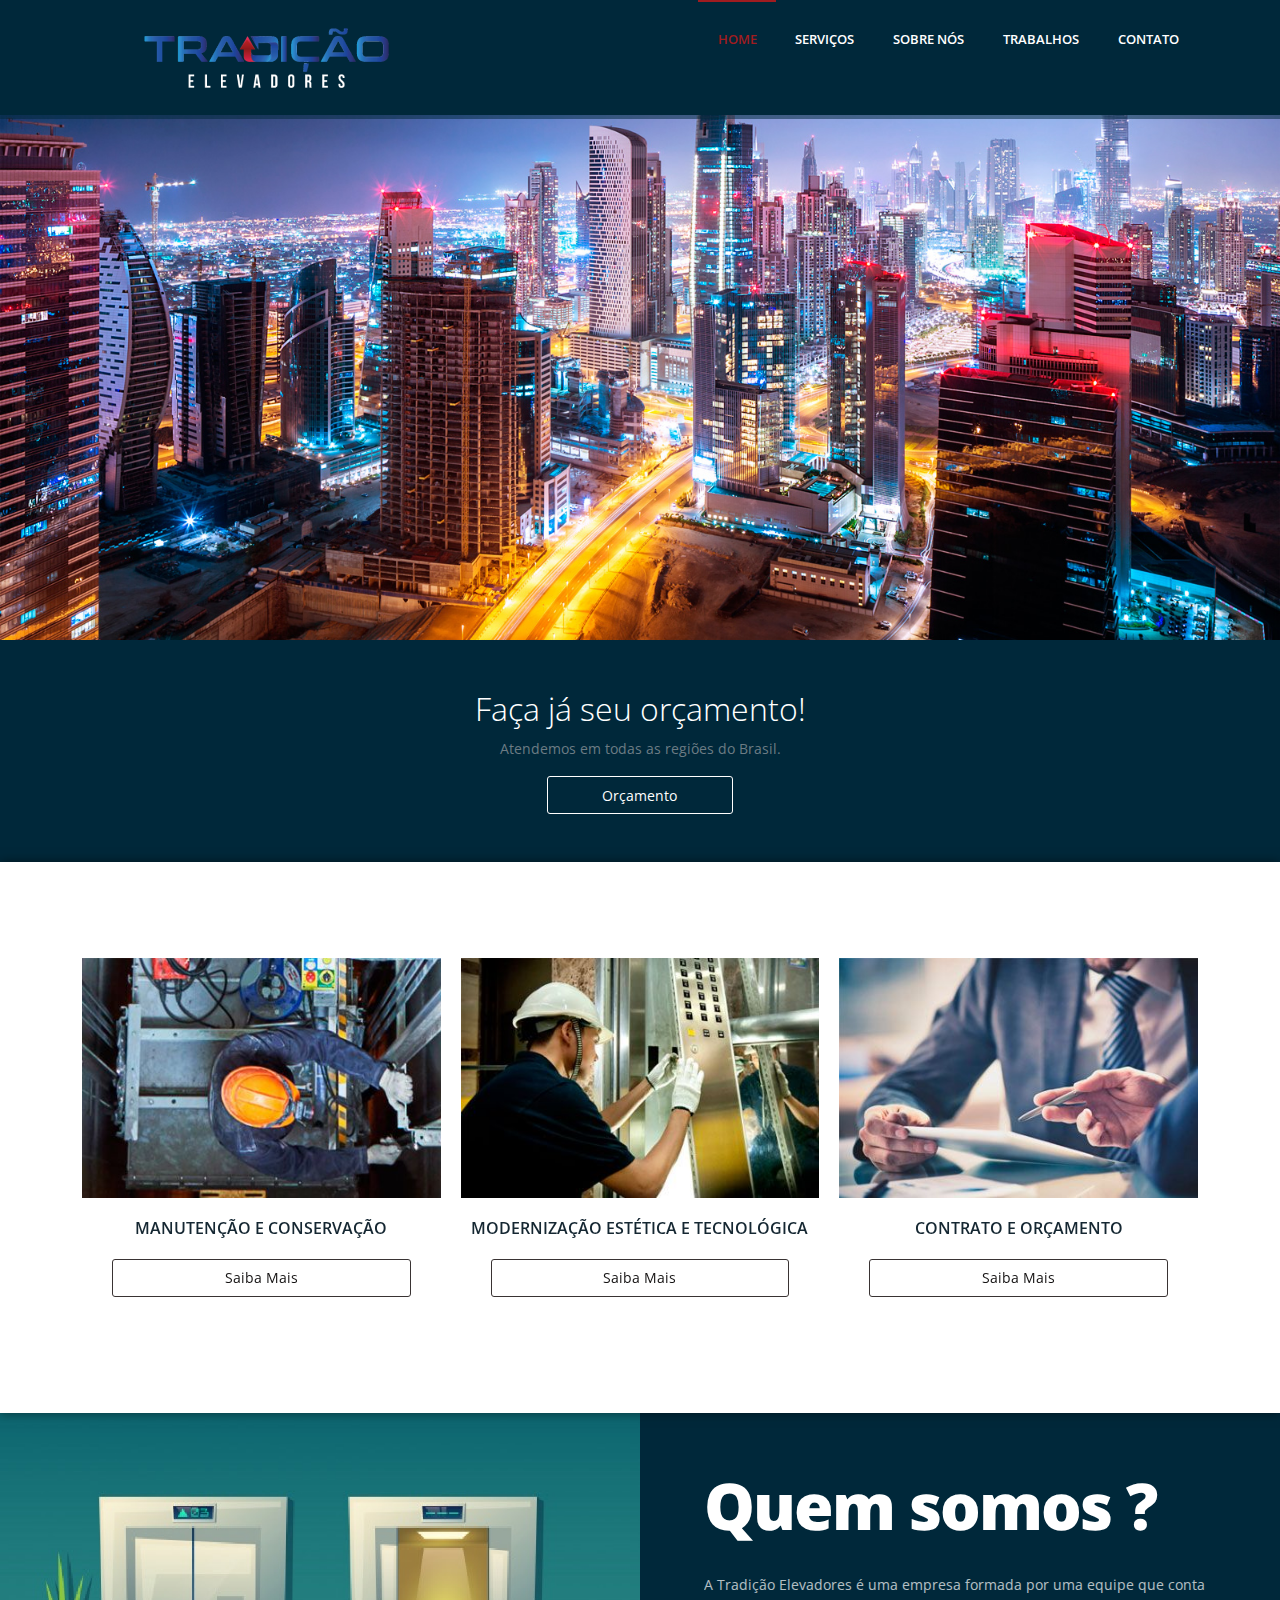
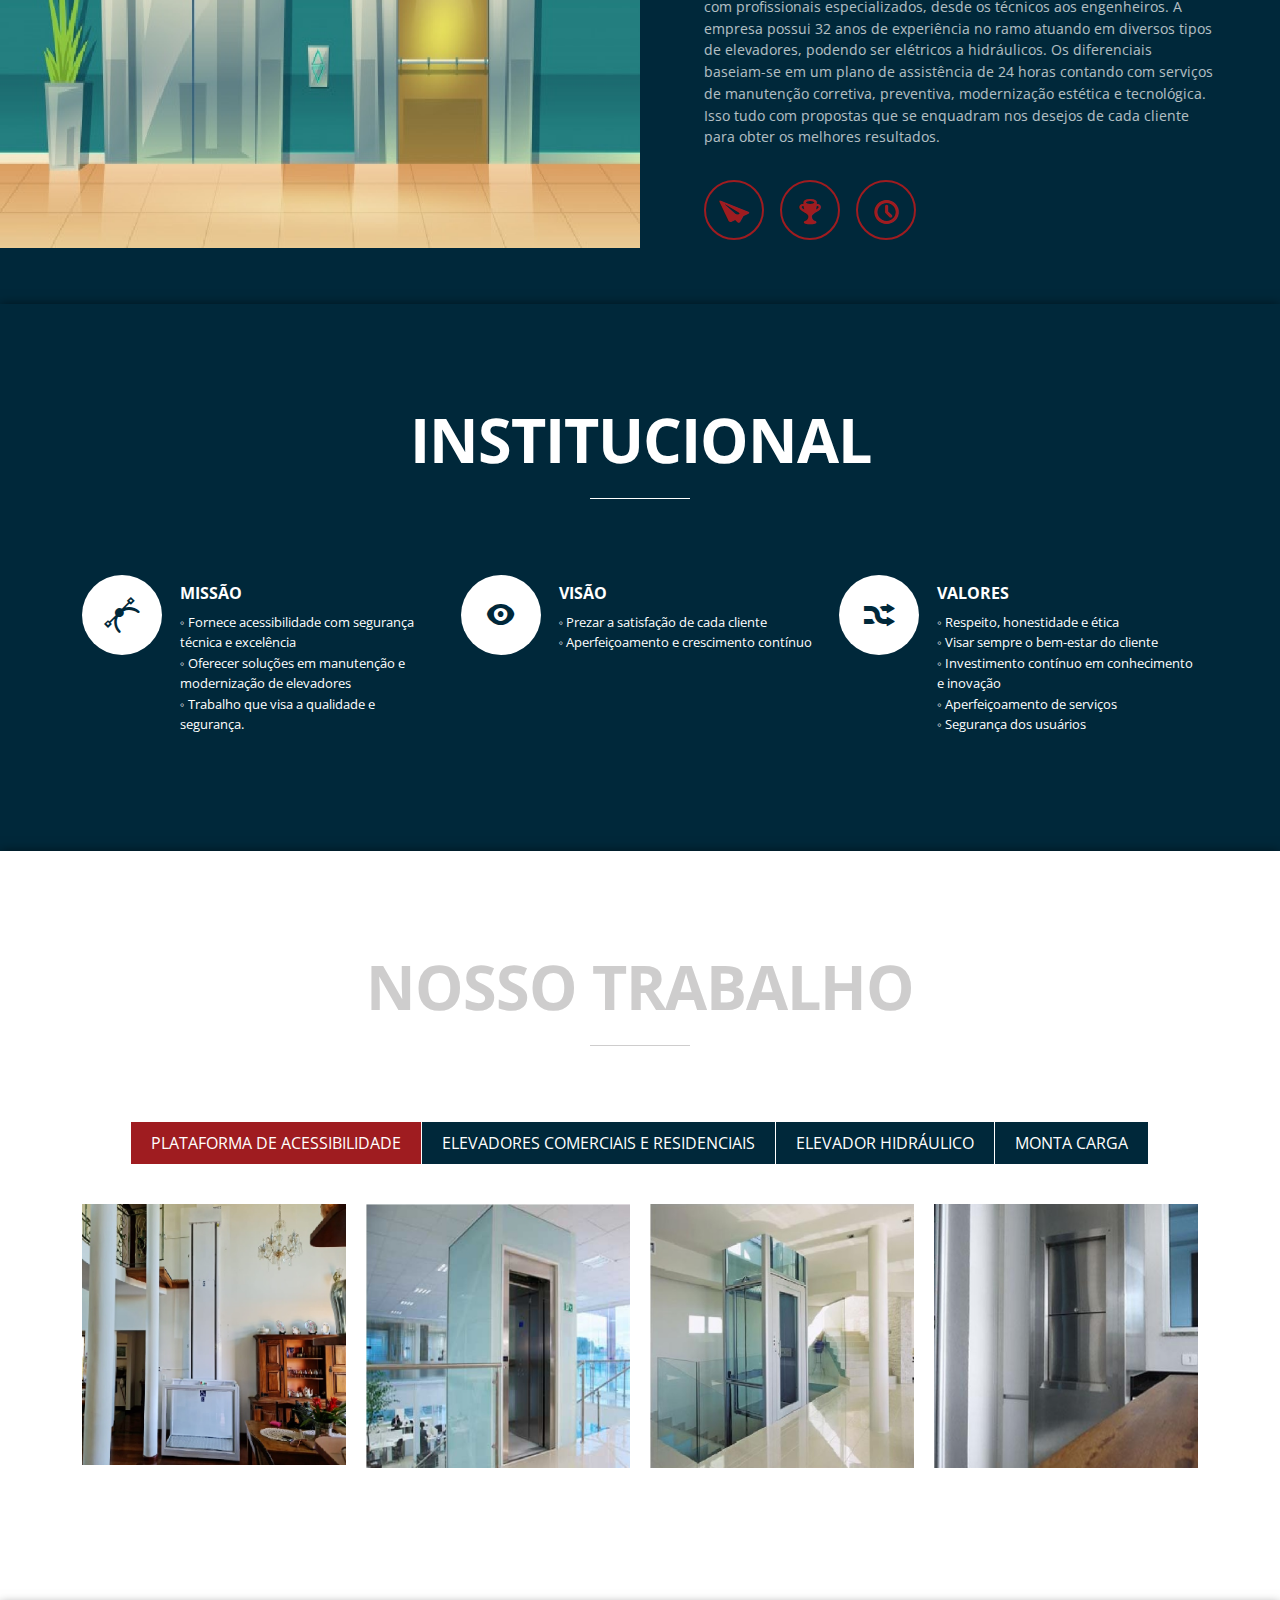
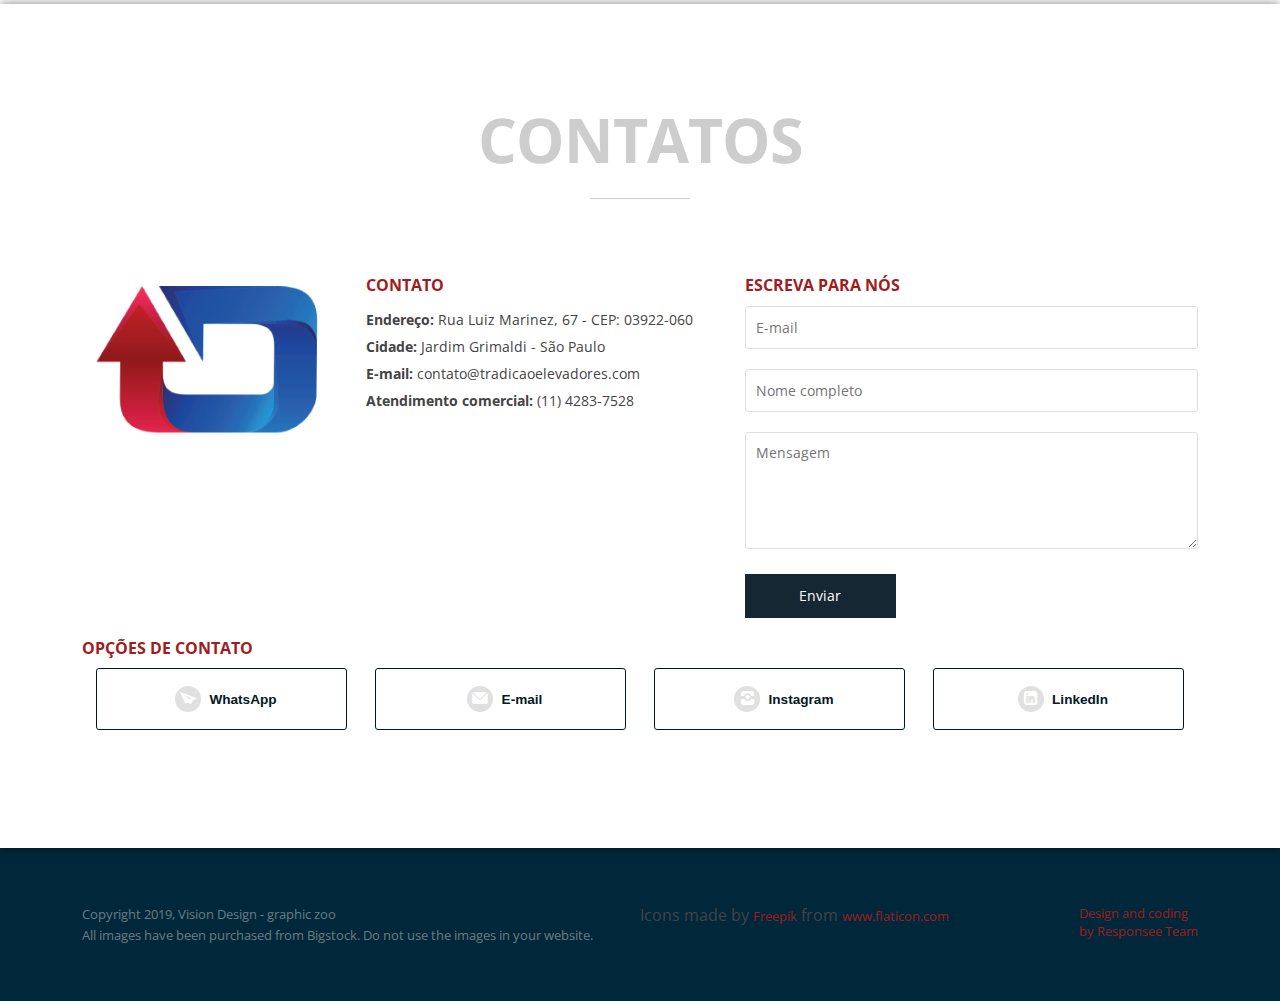
<file: index.html>
<!DOCTYPE html>
<html lang="en-US">

<head>
   <meta charset="UTF-8">
   <meta name="viewport" content="width=device-width, initial-scale=1.0" />
   <link rel="stylesheet" href="css/components.css">
   <link rel="stylesheet" href="css/responsee.css">
   <link rel="stylesheet" href="css/icons.css">
   <link rel="stylesheet" href="owl-carousel/owl.carousel.css">
   <link rel="stylesheet" href="owl-carousel/owl.theme.css">
   <!-- CUSTOM STYLE -->
   <link rel="stylesheet" href="css/template-style.css">
   <link href='http://fonts.googleapis.com/css?family=Open+Sans:400,300,600,700,800&subset=latin,latin-ext'
      rel='stylesheet' type='text/css'>
   <script type="text/javascript" src="js/jquery-1.8.3.min.js"></script>
   <script type="text/javascript" src="js/jquery-ui.min.js"></script>
   <script type="text/javascript" src="js/template-scripts.js"></script>
   <link rel="shortcut icon" href="img/image.png" />
   <title>Tradição Elevadores - Manutenção e Instalação de Elevadores</title>
   <script type="text/javascript">
      function habilitarDiv(text) {
         var div = document.getElementById(text);
         div.style.display == "block" ? div.style.display = "none" : div.style.display = "block";
      }
   </script>
</head>

<body class="size-1140">
   <!-- TOP NAV WITH LOGO -->
   <header>
      <nav>
         <div class="line">
            <div class="m-  l-4">
               <img src="img/logo.png" class="center">
            </div>
            <div class="top-nav s-12 l-8">
               <ul class="right">
                  <li class="active-item"><a href="#carousel">Home</a></li>
                  <li><a href="#features">Serviços</a></li>
                  <li><a href="#about-us">Sobre nós</a></li>
                  <li><a href="#our-work">Trabalhos</a></li>
                  <!-- <li><a href="#latest-news">Clientes</a></li> -->
                  <li><a href="#contact">Contato</a></li>
               </ul>
            </div>
         </div>
      </nav>
   </header>
   <section>
      <!-- CAROUSEL -->
      <div id="carousel">
         <div id="owl-demo" class="owl-carousel owl-theme">
            <div class="item">
               <img src="img/second.jpg" class="" alt="tradicao elevadores">
               <div id="first-block">
                  <div class="line">
                     <h1>Faça já seu orçamento!</h1>
                     <p>Atendemos em todas as regiões do Brasil.</p>
                     <div class="s-12 m-4 l-2 center"><a class="white-btn" href="#contact">Orçamento</a></div>
                  </div>
               </div>
            </div>
         </div>
      </div>
      <!-- FEATURES -->
      <div id="features">
         <div class="line">
            <div class="margin">
               <div class="s-12 m-4 l-4 margin-bottom">
                  <img src="img/manutencao.jpg" alt="manutencao" />
                  <h2>MANUTENÇÃO E CONSERVAÇÃO</h2>
                  <div class="s-12 m-10 l-10 center"><a class="black-btn" onclick="habilitarDiv('manutencao')">Saiba
                        Mais</a></div>
                  <div id="manutencao" style="display: none">
                     <p> Quando se trata de garantir acessibilidade o bom funcionamento do equipamento é essencial.
                        Desse modo, a Tradição Elevadores conta com uma frente de manutenção preventiva que se baseia na
                        visita de técnicos ao espaço mensalmente para examinar os equipamentos, com base nessa
                        observação pode ser determinado reparos e solução eventuais problemas a fim de garantir
                        segurança aos usuários.
                     </p>
                  </div>
               </div>
               <div class="s-12 m-4 l-4 margin-bottom">
                  <img src="img/modernizacao.jpg" alt="modernizacao" />
                  <h2>MODERNIZAÇÃO ESTÉTICA E TECNOLÓGICA</h2>
                  <div class="s-12 m-10 l-10 center"><a class="black-btn" onclick="habilitarDiv('modernizacao')">Saiba
                        Mais</a></div>
                  <div id="modernizacao" style="display: none">
                     <p>
                        A modernização dos elevadores garante não só um reparo estético, já que por vezes os usuários
                        tendem a
                        não se sentir confortáveis na cabine, como também uma manutenção tecnológica com objetivo de
                        melhorar
                        equipamentos que se tornaram obsoletos.
                        A manutenção tecnológica visa a troca de quadro de comando, a máquina de tração, o motor, os
                        cabos de
                        sustentação, a cabina, o totem (botoeira) da cabina, os indicadores de posição e outros
                        elementos a
                        depender da necessidade.
                        A modernização estética visa tornar o elevador mais agradável e silencioso, sem solavancos,
                        formação de
                        degraus ou outras ocorrências
                     </p>
                  </div>
               </div>
               <div class="s-12 m-4 l-4 margin-bottom">
                  <img src="img/orcamento.jpg" alt="orcamento" />
                  <h2>CONTRATO E ORÇAMENTO</h2>
                  <div class="s-12 m-10 l-10 center"><a class="black-btn" onclick="habilitarDiv('vistoria')">Saiba
                        Mais</a></div>
                  <div id="vistoria" style="display: none">
                     <p>
                        O contrato de manutenção garante a integral responsabilidade da conservadora pelo equipamento,
                        salvo
                        restritas hipóteses de mau uso, vandalismo ou força maior. Esse pode ser realizado através de um
                        orçamento que implicará uma vistoria ao equipamento para identificar as necessidades que devem
                        ser
                        garantidas. O contrato pode ser realizado com o fornecimento de peças ou sem. A vistoria
                        determinará o
                        estado atual do equipamento e os investimentos financeiros que serão necessários.
                     </p>
                  </div>
               </div>
            </div>
         </div>
      </div>
      <!-- ABOUT US -->
      <div id="about-us">
         <div class="s-12 m-12 l-6 media-container">
            <img src="img/about2.png" alt="Tradição Elevadores - Quem somos?">
         </div>
         <article class="s-12 m-12 l-6">
            <h2>Quem somos ?</h2>
            <p>
               A Tradição Elevadores é uma empresa formada por uma equipe que conta com profissionais especializados,
               desde os técnicos aos engenheiros. A empresa possui 32 anos de experiência no ramo atuando em diversos
               tipos de elevadores, podendo ser elétricos a hidráulicos. Os diferenciais baseiam-se em um plano de
               assistência de 24 horas contando com serviços de manutenção corretiva, preventiva, modernização estética
               e tecnológica. Isso tudo com propostas que se enquadram nos desejos de cada cliente para obter os
               melhores resultados.
            </p>
            <div class="about-us-icons">
               <i class="icon-paperplane_ico"></i> <i class="icon-trophy"></i> <i class="icon-clock"></i>
            </div>
         </article>
      </div>
      <!-- SERVICES -->
      <div id="services">
         <div class="line">
            <h2 class="section-title">INSTITUCIONAL</h2>
            <div class="margin">
               <div class="s-12 m-6 l-4 margin-bottom">
                  <i class="icon-vector"></i>
                  <div class="service-text">
                     <h3>MISSÃO</h3>
                     <p>◦ Fornece acessibilidade com segurança técnica e excelência </br>
                        ◦ Oferecer soluções em manutenção e modernização de elevadores </br>
                        ◦ Trabalho que visa a qualidade e segurança.
                     </p>
                  </div>
               </div>
               <div class="s-12 m-6 l-4 margin-bottom">
                  <i class="icon-eye"></i>
                  <div class="service-text">
                     <h3>VISÃO</h3>
                     <p> ◦ Prezar a satisfação de cada cliente </br>
                        ◦ Aperfeiçoamento e crescimento contínuo
                     </p>
                  </div>
               </div>
               <div class="s-12 m-12 l-4 margin-bottom">
                  <i class="icon-random"></i>
                  <div class="service-text">
                     <h3>VALORES</h3>
                     <p> ◦ Respeito, honestidade e ética </br>
                        ◦ Visar sempre o bem-estar do cliente </br>
                        ◦ Investimento contínuo em conhecimento e inovação </br>
                        ◦ Aperfeiçoamento de serviços </br>
                        ◦ Segurança dos usuários
                     </p>
                  </div>
               </div>
            </div>
         </div>
      </div>
      <!-- OUR WORK -->
      <div id="our-work">
         <div class="line">
            <h2 class="section-title">Nosso Trabalho</h2>
            <div class="tabs">
               <div class="tab-item tab-active">
                  <a class="tab-label active-btn">PLATAFORMA DE ACESSIBILIDADE</a>
                  <div class="tab-content">
                     <div class="margin">
                        <div class="s-12 m-6 l-3"><a class="our-work-container lightbox margin-bottom">
                              <div class="our-work-text">
                                 <h4>PLATAFORMA DE ACESSIBILIDADE</h4>
                              </div><img src="img/elevador1.jpg" alt="plataforma de acessibilidade">
                           </a></div>
                        <div class="s-12 m-6 l-3"><a class="our-work-container lightbox margin-bottom">
                              <div class="our-work-text">
                                 <h4>ELEVADORES COMERCIAIS E RESIDENCIAIS</h4>
                              </div><img src="img/elevador3.jpg" alt="Elevador Residencial comercial">
                           </a></div>
                        <div class="s-12 m-6 l-3"><a class="our-work-container lightbox margin-bottom">
                              <div class="our-work-text">
                                 <h4>ELEVADOR HIDRÁULICO</h4>
                              </div><img src="img/elevador2.jpg" alt="Elevador Hidraulico">
                           </a></div>
                        <div class="s-12 m-6 l-3"><a class="our-work-container lightbox margin-bottom">
                              <div class="our-work-text">
                                 <h4>MONTA CARGA</h4>
                              </div><img src="img/elevador4.jpg" alt="Monta Carga">
                           </a></div>
                     </div>
                  </div>
               </div>
               <div class="tab-item">
                  <a class="tab-label">ELEVADORES COMERCIAIS E RESIDENCIAIS</a>
                  <div class="tab-content">
                     <div class="margin">
                        <div class="s-12 m-6 l-3"><a class="our-work-container lightbox margin-bottom">
                              <div class="our-work-text">
                                 <h4>PLATAFORMA DE ACESSIBILIDADE</h4>
                              </div><img src="img/elevador1.jpg" alt="PLATAFORMA DE ACESSIBILIDADE">
                           </a></div>
                        <div class="s-12 m-6 l-3"><a class="our-work-container lightbox margin-bottom">
                              <div class="our-work-text">
                                 <h4>ELEVADORES COMERCIAIS E RESIDENCIAIS</h4>
                              </div><img src="img/elevador3.jpg" alt="ELEVADORES COMERCIAIS E RESIDENCIAIS">
                           </a></div>
                        <div class="s-12 m-6 l-3"><a class="our-work-container lightbox margin-bottom">
                              <div class="our-work-text">
                                 <h4>ELEVADOR HIDRÁULICO</h4>
                              </div><img src="img/elevador2.jpg" alt="ELEVADOR HIDRÁULICO">
                           </a></div>
                        <div class="s-12 m-6 l-3"><a class="our-work-container lightbox margin-bottom">
                              <div class="our-work-text">
                                 <h4>MONTA CARGA</h4>
                              </div><img src="img/elevador4.jpg" alt="MONTA CARGA">
                           </a></div>
                     </div>
                  </div>
               </div>
               <div class="tab-item">
                  <a class="tab-label">ELEVADOR HIDRÁULICO</a>
                  <div class="tab-content">
                     <div class="margin">
                        <div class="s-12 m-6 l-3"><a class="our-work-container lightbox margin-bottom">
                              <div class="our-work-text">
                                 <h4>PLATAFORMA DE ACESSIBILIDADE</h4>
                              </div><img src="img/elevador1.jpg" alt="PLATAFORMA DE ACESSIBILIDADE">
                           </a></div>
                        <div class="s-12 m-6 l-3"><a class="our-work-container lightbox margin-bottom">
                              <div class="our-work-text">
                                 <h4>ELEVADORES COMERCIAIS E RESIDENCIAIS</h4>
                              </div><img src="img/elevador3.jpg" alt="ELEVADORES COMERCIAIS E RESIDENCIAIS">
                           </a></div>
                        <div class="s-12 m-6 l-3"><a class="our-work-container lightbox margin-bottom">
                              <div class="our-work-text">
                                 <h4>ELEVADOR HIDRÁULICO</h4>
                              </div><img src="img/elevador2.jpg" alt="ELEVADOR HIDRÁULICO">
                           </a></div>
                        <div class="s-12 m-6 l-3"><a class="our-work-container lightbox margin-bottom">
                              <div class="our-work-text">
                                 <h4>MONTA CARGA</h4>
                              </div><img src="img/elevador4.jpg" alt="MONTA CARGA">
                           </a></div>
                     </div>
                  </div>
               </div>
               <div class="tab-item">
                  <a class="tab-label">MONTA CARGA</a>
                  <div class="tab-content">
                     <div class="margin">
                        <div class="s-12 m-6 l-3"><a class="our-work-container lightbox margin-bottom">
                              <div class="our-work-text">
                                 <h4>PLATAFORMA DE ACESSIBILIDADE</h4>
                              </div><img src="img/elevador1.jpg" alt="PLATAFORMA DE ACESSIBILIDADE">
                           </a></div>
                        <div class="s-12 m-6 l-3"><a class="our-work-container lightbox margin-bottom">
                              <div class="our-work-text">
                                 <h4>ELEVADORES COMERCIAIS E RESIDENCIAIS</h4>
                              </div><img src="img/elevador3.jpg" alt="ELEVADORES COMERCIAIS E RESIDENCIAIS">
                           </a></div>
                        <div class="s-12 m-6 l-3"><a class="our-work-container lightbox margin-bottom">
                              <div class="our-work-text">
                                 <h4>ELEVADOR HIDRÁULICO</h4>
                              </div><img src="img/elevador2.jpg" alt="ELEVADOR HIDRÁULICO">
                           </a></div>
                        <div class="s-12 m-6 l-3"><a class="our-work-container lightbox margin-bottom">
                              <div class="our-work-text">
                                 <h4>MONTA CARGA</h4>
                              </div><img src="img/elevador4.jpg" alt="MONTA CARGA">
                           </a></div>
                     </div>
                  </div>
               </div>
            </div>
         </div>
      </div>
      <!-- PARCEIROS 
      <div id="latest-news">
         <div class="line">
            <h2 class="section-title center">CLIENTES</h2>
            <div class="margin">
               <div class="s-6 m-6 l-6 card margin-bottom">
                  <a target="_blank" class="icon" href="http://davinagasparini.com.br/">
                     <img src="img/gasparini1.png" alt="gasparini parceiro">
                  </a>
               </div>
               <div class="s-6 m-6 l-6 card margin-bottom">
                  <a target="_blank" class="icon" href="http://mamaepresentes.com.br/">
                     <img src="img/mamae.png" alt="mamae parceiro">
                  </a>
               </div>
            </div>
         </div>
      </div> -->
      <!-- CONTACT -->
      <div id="contact">
         <div class="line">
            <h2 class="section-title">Contatos</h2>
            <div class="margin">
               <div class="s-12 m-12 l-3 hide-m hide-s margin-bottom right-align">
                  <img src="img/image.png" alt=" logo tradição elevadores">
               </div>
               <div class="s-12 m-12 l-4 margin-bottom right-align">
                  <h3>Contato</h3>
                  <address>
                     <p><strong>Endereço:</strong> Rua Luiz Marinez, 67 - CEP: 03922-060</p>
                     <p><strong>Cidade:</strong> Jardim Grimaldi - São Paulo</p>
                     <p><strong>E-mail:</strong> contato@tradicaoelevadores.com</p>
                     <p><strong>Atendimento comercial:</strong> (11) 4283-7528</p>
                     
                  </address>
               </div>
               <div class="s-12 m-12 l-5">
                  <h3>Escreva para nós</h3>
                  <form class="customform" id="contact-form">
                      <div class="s-12"><input id="email" name="email" placeholder="E-mail" title="Your e-mail" type="text"></div>
                      <div class="s-12"><input id="name" name="name" placeholder="Nome completo" title="Your name" type="text"></div>
                      <div class="s-12"><textarea placeholder="Mensagem" id="message" name="message" rows="5"></textarea></div>
                      <div class="s-12 m-12 l-4"><button class="color-btn" type="submit">Enviar</button></div>
                  </form>
               </div>
               <div class="s-12 m-12 l-12">
                  <h3>Opções de contato</h3>
                  <div class="customform">
                     <div class="s-12 m-12 l-3">
                        <a target="_blank" href="https://api.whatsapp.com/send?phone=5511950608631">
                           <button class="color-btn center" type="submit" style="width:90%;">
                              <i class="icon-paperplane_ico icon"></i><strong>WhatsApp</strong>
                           </button>
                        </a>
                        <br>
                     </div>
                     <div class="s-12 m-12 l-3">
                        <a target="_blank"
                           href="mailto:contato@tradicaoelevadores.com?subject=Orçamento&body=Orçamento">
                           <button class="color-btn center" type="submit" style="width:90%;">
                              <i class="mod-page-intro__functions-icons icon-mail"></i><strong>E-mail</strong>
                           </button>
                        </a>
                        <br>
                     </div>
                     <div class="s-12 m-12 l-3">
                        <a target="_blank" href="https://instagram.com/tradicaoelevadores?igshid=ODBkMDk1MTU=">
                           <button class="color-btn center" type="submit" style="width:90%;">
                              <i class="mod-page-intro__functions-icons icon-instagram"></i><strong>Instagram</strong>
                           </button>
                        </a>
                        <br>
                     </div>
                     <div class="s-12 m-12 l-3">
                        <a target="_blank" href="https://www.linkedin.com/company/tradi%C3%A7%C3%A3o-elevadores/">
                           <button class="color-btn center" type="submit" style="width:90%;">
                              <i class="mod-page-intro__functions-icons icon-linked_in"></i><strong>LinkedIn</strong>
                           </button>
                        </a>
                        <br>
                     </div>
                  </div>
               </div>
            </div>
         </div>
      </div>
   </section>
   <!-- FOOTER -->
   <footer>
      <div class="line">
         <div class="s-12 l-6">
            <p>Copyright 2019, Vision Design - graphic zoo</p>
            <p>All images have been purchased from Bigstock. Do not use the images in your website.</p>
         </div>
         <div class="s-12 l-6">
            <a class="right" href="http://www.myresponsee.com"
               title="Responsee - lightweight responsive framework">Design and coding<br> by Responsee Team</a>
            <div>Icons made by <a href="https://www.freepik.com" title="Freepik">Freepik</a> from <a
                  href="https://www.flaticon.com/" title="Flaticon">www.flaticon.com</a></div>
         </div>
      </div>
   </footer>
   <script type="text/javascript" src="js/responsee.js"></script>
   <script type="text/javascript" src="owl-carousel/owl.carousel.js"></script>
   <script type="text/javascript">
      jQuery(document).ready(function ($) {
         var theme_slider = $("#owl-demo");
         var owl = $('#owl-demo');
         owl.owlCarousel({
            nav: false,
            dots: true,
            items: 1,
            loop: true,
            autoplay: true,
            autoplayTimeout: 6000
         });
         var owl = $('#owl-demo2');
         owl.owlCarousel({
            nav: true,
            dots: false,
            items: 1,
            loop: true,
            navText: ["&#xf007", "&#xf006"],
            autoplay: true,
            autoplayTimeout: 4000
         });

         // Custom Navigation Events
         $(".next-arrow").click(function () {
            theme_slider.trigger('next.owl');
         })
         $(".prev-arrow").click(function () {
            theme_slider.trigger('prev.owl');
         })
      });
   </script>
   <script>
      document.addEventListener('DOMContentLoaded', function () {
          const form = document.getElementById('contact-form');
  
          form.addEventListener('submit', function (e) {
              e.preventDefault(); // Evita o comportamento padrão de envio do formulário
  
              // Obtenha os valores dos campos do formulário
              const email = document.getElementById('email').value;
              const name = document.getElementById('name').value;
              const message = document.getElementById('message').value;
  
              // Enviar os dados do formulário para o PHP usando Fetch
              fetch('form.php', {
                  method: 'POST',
                  body: JSON.stringify({ email, name, message }),
                  headers: {
                      'Content-Type': 'application/json'
                  }
              })
              .then(response => response.json())
              .then(data => {
                  if (data.status === 'success') {
                      // Mostrar uma mensagem de sucesso em um pop-up/modal
                      alert(data.message);
                      form.reset(); // Limpar o formulário após o envio bem-sucedido
                  } else {
                      // Mostrar uma mensagem de erro em um pop-up/modal
                      alert(data.message);
                  }
              })
              .catch(error => {
                  console.error('Erro ao enviar o email:', error);
                  alert('Erro ao enviar o email. Por favor, tente novamente mais tarde.');
              });
          });
      });
  </script>
      
</body>

</html>
</file>
<file: css/components.css>
/*
 * Components CSS - v7 - 2020-09-30
 * https://www.myresponsee.com
 * Copyright 2020, Vision Design - graphic zoo
 * Free to use under the MIT license.
 * 
 * Components CSS includes Tabs, Custom forms, Tooltips, Buttons, Timelines, Modals, Accordions
*/
/* Tabs */
.tab-item {
  background: none repeat scroll 0 0 #fff;
  display: none;
  padding: 1.25rem 0;
}
.tab-item.tab-active {
  display: block;
}
.tab-content > .tab-label {
  display: none;
}
.tab-nav > .tab-label {
  float:left;
}
a.tab-label, a.tab-label:link, a.tab-label:visited, a.tab-label:hover {
  background: none repeat scroll 0 0 #262626;
  color: #fff;
  margin-right: 1px;
  padding: 0.625rem 1.25rem;
  transition: background 0.20s linear 0s;
  -o-transition: background 0.20s linear 0s;
  -ms-transition: background 0.20s linear 0s;
  -moz-transition: background 0.20s linear 0s;
  -webkit-transition: background 0.20s linear 0s;
}
a.tab-label:hover,a.tab-label.active-btn {
  background: none repeat scroll 0 0 #999;
}
.tab-label.active-btn {
  cursor: default;
}
.tab-content {
  text-align: left;
}
@media screen and (max-width:768px) {    
  .tab-nav > .tab-label {
    margin: 0.5px 0;
    width: 100%;
  }
}
/* Custom forms */
form.customform input, form.customform select, form.customform textarea, form.customform button {
 font-size:0.9rem;
 font-family:inherit;
 margin-bottom:1.25rem;
} 
form.customform input, form.customform select {height: 2.7rem;}
form.customform input, form.customform textarea, form.customform select { 
 background: none repeat scroll 0 0 #F5F5F5;
 transition: background 0.20s linear 0s;
 -o-transition: background 0.20s linear 0s;
 -ms-transition: background 0.20s linear 0s;
 -moz-transition: background 0.20s linear 0s;
 -webkit-transition: background 0.20s linear 0s;
}
form.customform input:hover, form.customform textarea:hover, form.customform select:hover, form.customform input:focus, form.customform textarea:focus, form.customform select:focus {background: none repeat scroll 0 0 #fff;}
form.customform input, form.customform textarea, form.customform select {
 background: none repeat scroll 0 0 #F5F5F5;
 border: 1px solid #E0E0E0;
 padding: 0.625rem;
 width: 100%;
}
form.customform input[type="file"] {
 border: 1px solid #E0E0E0;
 height: auto;
 max-height: 2.7rem;
 min-height: 2.7rem;
 padding: 0.4rem;
 width: 100%;
}
form.customform input[type="radio"], form.customform input[type="checkbox"] {
 margin-right: 0.625rem;
 width:auto;
 padding:0;
 height:auto;
}
form.customform option {padding: 0.625rem;}
form.customform select[multiple="multiple"] {height: auto;}
form.customform button {
 width: 100%;
 background: none repeat scroll 0 0 #152732;
 border: 0 none;
 color: #fff;
 height: 2.7rem;
 padding: 0.625rem;
 cursor:pointer;
 width: 100%;
 transition: background 0.20s linear 0s;
 -o-transition: background 0.20s linear 0s;
 -ms-transition: background 0.20s linear 0s;
 -moz-transition: background 0.20s linear 0s;
 -webkit-transition: background 0.20s linear 0s;
}
/* Tooltip */
a.tooltip-container,.tooltip-container {
  border-bottom:1px dotted;
  border-bottom-color: color;
  cursor: help;
  font-weight: 600;
}
a .tooltip-content,.tooltip-content {
  background: #152732 none repeat scroll 0 0;
  color: #fff!important;
  border-radius: 3px;
  display: none;
  font-size: 0.8rem;
  font-weight: normal;
  line-height: 1.3rem;
  margin-top: -1.25rem;
  max-width: 300px;
  padding: 0.625rem;
  position: absolute;
  z-index: 10;
}
.tooltip-content::after {
  border-left: 9px solid transparent;
  border-right: 9px solid transparent;
  border-top: 7px solid #152732;
  bottom: -5px;
  clear: both;
  content: "";
  height: 0;
  left: 50%;
  margin-left: -5px;
  position: absolute;
  width: 0;
}
a.tooltip-content.tooltip-bottom,.tooltip-content.tooltip-bottom {
  margin-top: 1.25rem;
}
.tooltip-content.tooltip-bottom::after {
  border-left: 9px solid transparent;
  border-right: 9px solid transparent;
  border-top: 0;
  border-bottom: 7px solid #152732;
  top: -5px;
}
/* Buttons */
.button,a.button,a.button:link,a.button:active,a.button:visited {
  background: #777 none repeat scroll 0 0;
  border: 0;
  color: #fff;
  cursor: pointer;
  display: inline-block;
  font-size: 0.85rem;
  padding: 0.825rem 1rem;
  text-align: center;
  transition: all 0.20s linear 0s;
  -o-transition: all 0.20s linear 0s;
  -ms-transition: all 0.20s linear 0s;
  -moz-transition: all 0.20s linear 0s;
  -webkit-transition: all 0.20s linear 0s;
}
.button.rounded-btn {
  border-radius: 4px;
}
.button.rounded-full-btn {
  border-radius: 100px;
}
.button:hover {
  box-shadow: 0 0 10px 100px rgba(255,255,255,0.15) inset;
  color: #fff;
}
.button.secondary-btn,a.button.secondary-btn,a.button.secondary-btn:link,a.button.secondary-btn:active,a.button.secondary-btn:visited {
  background: #444 none repeat scroll 0 0;
}
.button.cancel-btn,a.button.cancel-btn,a.button.cancel-btn:link,a.button.cancel-btn:active,a.button.cancel-btn:visited {
  background: #dc003a none repeat scroll 0 0;
}
.button.submit-btn,a.button.submit-btn,a.button.submit-btn:link,a.button.submit-btn:active,a.button.submit-btn:visited {
  background: #b4bf04 none repeat scroll 0 0;
}
.button.reload-btn,a.button.reload-btn,a.button.reload-btn:link,a.button.reload-btn:active,a.button.reload-btn:visited {
  background: #ff9800 none repeat scroll 0 0;
}
.button.disabled-btn {
  cursor: not-allowed!important;
  opacity: 0.2;
}
.button i {
  background: rgba(0, 0, 0, 0.1) none repeat scroll 0 0;
  border-radius: 27px;
  color: #fff!important;
  display: inline-block;
  font-size: 0.8rem;
  height: 27px;
  line-height: 27px;
  margin-right: 5px;
  width: 27px;
  transition: all 0.20s linear 0s;
  -o-transition: all 0.20s linear 0s;
  -ms-transition: all 0.20s linear 0s;
  -moz-transition: all 0.20s linear 0s;
  -webkit-transition: all 0.20s linear 0s;
}
.button:hover > i {
  background: rgba(0, 0, 0, 0.06) none repeat scroll 0 0;
}
.grid .button {
  width: 100%;
}
/* Accordion */
.accordion-title { 
  font-size: 1.1rem;
  padding: 15px;
  cursor: pointer;
  transition: background 0.2s;
  margin: 5px 0;
  border-radius: 3px;
  font-size: 1.2rem;
  color: #152732;
  background: #eee;
}
.accordion-content {
  display: none;
  padding: 15px;
  border: 1px solid #eee;
}
.accordion-title::before {
  content: "\f005";
  font-family: "mfg";
  margin-right: 10px;
  font-size: 12px;
  width: 17px;
  height: 17px;
  line-height: 15px;
  text-align: center;
  border-radius: 17px;
  display: inline-block;
  color: #fff;
  position: relative;
  top: -1px;
  border: 2px solid #fff;
  transform: rotate(0deg);
  transition:all 0.2s ease-in-out;
  -moz-transition:all 0.2s ease-in-out;
  -webkit-transition:all 0.2s ease-in-out;
}
.active-accordion-section > .accordion-title::before {
  transform: rotate(180deg);
}
/* Modal */
.modal {
  display: none;
  margin-top: -100%;    
  background: #fff;
  padding: 20px;
  height: auto;
  position: absolute;
  z-index: 2;
  transition:all 0.3s ease-in-out;
  -moz-transition:all 0.3s ease-in-out;
  -webkit-transition:all 0.3s ease-in-out;
}
.modal.active-modal {
  margin-top: 0;
  width: 100%;
}
.modal-content {
  position: relative;
  width: 100%;
  max-width: 1140px;
  margin: 0 auto;
  clear: left;
  overflow-x: hidden;
  height: 100%;
  overflow-y: auto;
}
.modal-content::after {
  clear:both;
  content: ".";
  display:block;
  height:0;
  line-height:0;
  overflow:hidden;
  visibility:hidden;
}
.modal-wrap {
  background: rgba(0,0,0,0.6);
  position: fixed;
  top: 0;
  bottom: 0;
  left: 0;
  right: 0;
  padding: 20px;  
  z-index: 1000;
}
body.modal-active {
  overflow: hidden !important;
}
.modal-close-button, .modal-button  {
  cursor: pointer;
}
.modal-close {
  position: fixed;
  cursor: pointer;
  top: 0;
  bottom: 0;
  left: 0;
  right: 0;
  z-index: 1;
}
.modal-close-icon i {
  color: #ccc;
  font-size: 17px;
}
.modal-close-icon {
  position: absolute;
  right: 10px;
  top: 6px;
  cursor: pointer;
}
/* Timeline */
.timeline-container {
  width: 100%;
  margin: 0 auto;
  position: relative;
  padding: 20px 0;
}
.timeline-container::before {
  content: '';
  position: absolute;
  top: 0;
  left: 18px;
  height: 100%;
  width: 4px;
  background: #eeeeee;
}
@media only screen and (min-width: 1170px) {
  .timeline-container::before {
    left: 50%;
    margin-left: -2px;
  }
}
.timeline-block {
  position: relative;
  margin: 2rem 0;
  clear: both;
}
.timeline-block:after {
  clear:both;
  content: ".";
  display:block;
  height:0;
  line-height:0;
  overflow:hidden;
  visibility:hidden;
}
.timeline-block:first-child {
  margin-top: 0;
}
.timeline-block:last-child {
  margin-bottom: 0;
}
@media only screen and (min-width: 1170px) {
  .timeline-block {
    margin: 4em 0;
  }
  .timeline-block:first-child {
    margin-top: 0;
  }
  .timeline-block:last-child {
    margin-bottom: 0;
  }
}
.timeline-icon {
  background: #B4BF04;	
  position: absolute;
  top: 0;
  left: 0;
  width: 40px;
  height: 40px;
  border-radius: 50%;
  line-height: 40px;
  text-align: center;
}
.timeline-icon i {
  color: #fff;
  font-size: 1rem;
}
@media only screen and (min-width: 1141px) {
  .timeline-icon {
    width: 60px;
    height: 60px;
    left: 50%;
    margin-left: -30px;
    line-height: 60px;
  }
  .timeline-icon i {
    font-size: 2rem;
  }
}
.timeline-content {
  position: relative;
  margin-left: 60px;
  background: #f5f5f5;
  border-radius: 0.25rem;
  padding: 1em;
  text-align: left;
}
.timeline-content:after {
  content: "";
  display: table;
  clear: both;
}
.timeline-content .timeline-date {
  display: inline-block;
  float: left;
  font-size: 1.5rem;
  color: #333;
}
.timeline-content::before {
  content: '';
  position: absolute;
  top: 16px;
  right: 100%;
  height: 0;
  width: 0;
  border: 11px solid transparent;
  border-right: 11px solid #f5f5f5;
}
.timeline-icon img {
  top: 0px;
  min-height: 100%;
  min-width: 100%;
  width: auto;
}
.timeline-icon {
  overflow: hidden;
}
@media only screen and (min-width: 1141px) {
  .timeline-content {
    margin-left: 0;
    padding: 15px;
    width: 45%;
    text-align: right;
  }
  .timeline-content .timeline-date {
    position: absolute;
    width: 100%;
    left: 121%;
    top: 0;
    text-align: left;
  }
  .timeline-content::before {
    left: 100%;
    border-left: 11px solid #f5f5f5;
    border-right: 0;
  }
  .timeline-block:nth-child(even) .timeline-content {
    float: right;
    text-align: left;
  }
  .timeline-block:nth-child(even) .timeline-content::before {
    top: 24px;
    left: auto;
    right: 100%;
    border-color: transparent;   
    border-right: 11px solid #f5f5f5;
  }
  .timeline-block:nth-child(even) .timeline-content .timeline-date {
    left: auto;
    right: 121%;
    text-align: right;
  } 
}
</file>
<file: css/responsee.css>
/*
 * Responsee CSS - v7 - 2020-09-30
 * https://www.myresponsee.com
 * Copyright 2020, Vision Design - graphic zoo
 * Free to use under the MIT license.
*/
* {  
  -webkit-box-sizing:border-box;
  -moz-box-sizing:border-box;
  box-sizing:border-box;
  margin:0;	
}
body {
  background:none repeat scroll 0 0 #eeeeee;
  font-size:16px;
  font-family:"Open Sans",Arial,sans-serif;
  color:#444;
}
h1,h2,h3,h4,h5,h6 {
  color:#152732;
  font-weight: normal;
  line-height: 1.3;
  margin:0.5rem 0;  
}
h1 {font-size:2.7rem;}
h2 {font-size:2.2rem;}  
h3 {font-size:1.8rem;}  
h4 {font-size:1.4rem;}  
h5 {font-size:1.1rem;}  
h6 {font-size:0.9rem;}    
a, a:link, a:visited, a:hover, a:active {
  text-decoration:none;
  color:#9f1c20;
  transition:color 0.20s linear 0s;
  -o-transition:color 0.20s linear 0s;
  -ms-transition:color 0.20s linear 0s;
  -moz-transition:color 0.20s linear 0s;
  -webkit-transition:color 0.20s linear 0s;
}  
a:hover {color:#B6C900;}
p,li,dl,blockquote,table,kbd {
  font-size: 0.85rem;
  line-height: 1.6;
}
b,strong {font-weight:700;}
.text-center {text-align:center!important;}
.text-right {text-align:right!important;}
img {
  border:0;
  display:block;
  height:auto;
  max-width:100%;
  width:auto;
}
.owl-item img, .full-img {
  max-width:none;
  width:100%;
}
.owl-nav div {font-family:"mfg";}
.grid .owl-carousel {
  width:100% !important;
}  
table {
  background:none repeat scroll 0 0 #fff;
  border:1px solid #f0f0f0;
  border-collapse:collapse;
  border-spacing:0;
  text-align:left;
  width:100%;
}
table tr td, table tr th {padding:0.625rem;}
table tfoot, table thead,table tr:nth-of-type(2n) {background:none repeat scroll 0 0 #f0f0f0;}
th,table tr:nth-of-type(2n) td {border-right:1px solid #fff;}
td {border-right:1px solid #f0f0f0;}
.size-960 .line,.size-1140 .line,.size-1280 .line,.size-1520 .line {
  margin:0 auto;
  padding:0 0.625rem;
}
.grid {
  display:grid;
  grid-template-columns:repeat(12, 1fr);
  width:100%;
  margin:0 auto;
} 
hr {
  border: 0;
  border-top: 1px solid #e5e5e5;
  clear:both;  
  height:0; 
  margin:2.5rem auto;
}
li {padding:0;}
ul,ol {padding-left:1.25rem;}
blockquote {
  border:2px solid #f0f0f0;
  padding:1.25rem;
}
cite {
  color:#999;
  display:block;
  font-size:0.8rem;
}
cite:before {content:"— ";}
dl dt {font-weight:700;}
dl dd {margin-bottom:0.625rem;}
dl dd:last-child {margin-bottom:0;}
abbr {cursor:help;}
abbr[title] {border-bottom:1px dotted;}
kbd {
  background: #152732 none repeat scroll 0 0;
  color: #fff;
  padding: 0.125rem 0.3125rem;
}
code, kbd, pre, samp {font-family: Menlo,Monaco,Consolas,"Courier New",monospace;}
mark {
  background: #F3F8A9 none repeat scroll 0 0;
  padding: 0.125rem 0.3125rem;
}
.size-960 .line,.size-960 .grid {max-width:59.75rem;}
.size-1140 .line,.size-1140 .grid {max-width:71rem;}
.size-1280 .line,.size-1280 .grid {max-width:80rem;}
.size-1520 .line,.size-1520 .grid {max-width:95rem;}
.grid.full {
  max-width:100%!important;
  padding: 0;
}
.vertical-center {display: inline-grid!important;}
.vertical-center * {
    align-items: center;
    display: flex!important;
}
.text-center .vertical-center * {justify-content: center;}

.size-960.align-content-left .line,.size-1140.align-content-left .line,.size-1280.align-content-left .line,.size-1520.align-content-left .line {margin-left:0;}
form {line-height:1.4;}
nav {
  display:block;
  width:100%;
  background:#152732;
}
.line::after, nav::after, .center::after, .box::after, .margin::after, .margin2x::after, .grid.full::after {
  clear:both;
  content: ".";
  display:block;
  height:0;
  line-height:0;
  overflow:hidden;
  visibility:hidden;
}
.grid.margin::after, .grid.margin2x::after {
  content: "";
  display:none;
}
.nav-text:after,.nav-text:before,.nav-text span {
  background-color:#fff;
  border-radius:3px;
  content:'';
  display:block;
  height:3px;
  margin:6px auto;
  width: 30px;
  transition:all 0.2s ease-in-out;
  -moz-transition:all 0.2s ease-in-out;
  -webkit-transition:all 0.2s ease-in-out;
}
.show-menu .nav-text:before {
  transform:translateY(9px) rotate(135deg);
  -moz-transform:translateY(9px) rotate(135deg);
  -webkit-transform:translateY(9px) rotate(135deg);
}
.show-menu .nav-text:after {
  transform:translateY(-9px) rotate(-135deg);
  -moz-transform:translateY(-9px) rotate(-135deg);
  -webkit-transform:translateY(-9px) rotate(-135deg);
}
.show-menu .nav-text span {
  transform:scale(0);
  -moz-transform:scale(0);
  -webkit-transform:scale(0);  
}
.top-nav ul {padding:0;}
.top-nav ul ul {
  position:absolute;
  background:#152732;
}
.top-nav li {
  float:left;
  list-style:none outside none;
  cursor:pointer;
}
.top-nav li a {
  color:#fff; 
  display:block;
  font-size:1rem;
  padding:1.25rem; 
}
.top-nav li ul li a {
  background:none repeat scroll 0 0 #152732;
  min-width:100%;
  padding:0.625rem;
}
.top-nav li a:hover, .aside-nav li a:hover {background:#2b4c61;}
.top-nav li ul {display:none;}
.top-nav li ul li,.top-nav li ul li ul li {
  float:none;
  list-style:none outside none;
  min-width:100%;
  padding:0;
}
.count-number {
  background: rgba(153, 153, 153, 0.25) none repeat scroll 0 0;
  border-radius: 10rem;
  color: #fff;
  display: inline-block;
  font-size: 0.7rem;
  height: 1.3rem;
  line-height: 1.3rem; 
  margin: 0 0 -0.3125rem 0.3125rem;
  text-align: center;
  width: 1.3rem;
}
ul.chevron .count-number {display:none;}
ul.chevron .submenu > a:after, ul.chevron .sub-submenu > a:after,ul.chevron .aside-submenu > a:after, ul.chevron .aside-sub-submenu > a:after {
  content:"\f004";
  display:inline-block;
  font-family:"mfg";
  font-size:0.7rem;
  margin:0 0.625rem;
}
.top-nav .active-item a {background:#2b4c61;}
.aside-nav > ul > li.active-item > a:link,.aside-nav > ul > li.active-item > a:visited {
  background:#2b4c61;
  color:#fff;
}
@media screen and (min-width:769px) {
  .aside-nav .count-number {
	  margin-left:-1.25rem;	
	  float:right;	
  }
  .top-nav li:hover > ul {
	  display:block;
	  z-index:10;
  }  
  .top-nav li:hover > ul ul {
    left:100%;
    margin:-2.5rem 0;
    width:100%;
  } 
}
.nav-text,.aside-nav-text {display:none;}
.aside-nav a,.aside-nav a:link,.aside-nav a:visited,.aside-nav li > ul,.top-nav a,.top-nav a:link,.top-nav a:visited {
  transition:background 0.20s linear 0s;
  -o-transition:background 0.20s linear 0s;
  -ms-transition:background 0.20s linear 0s;
  -moz-transition:background 0.20s linear 0s;
  -webkit-transition:background 0.20s linear 0s;
}
.aside-nav ul {
  background:#e8e8e8; 
  padding:0;
}
.aside-nav li {
  list-style:none outside none;
  cursor:pointer;
}
.aside-nav li a,.aside-nav li a:link,.aside-nav li a:visited {
  color:#444;
  display:block;
  font-size:1rem;
  padding:1.25rem;
}
.aside-nav > ul > li:last-child a {border-bottom:0 none;}
.aside-nav li > ul {
  height:0;
  display:block;
  position:relative;
  background:#f4f4f4;
  border-left:solid 1px #f2f2f2;
  border-right:solid 1px #f2f2f2;
  overflow:hidden;
}
.aside-nav li ul ul {
  border:0;
  background:#fff;
}
.aside-nav ul ul a {padding:0.625rem 1.25rem;}
.aside-nav li a:link, .aside-nav li a:visited {color:#333;}
.aside-nav li li a:hover, .aside-nav li li.active-item > a, .aside-nav li li.aside-sub-submenu li a:hover {
  color:#fff;
  background:#2b4c61;
}
.aside-nav > ul > li > a:hover {color:#fff;}
.aside-nav li li a:link, .aside-nav li li a:visited {background:none;}
.aside-nav .show-aside-ul, .aside-nav .active-aside-item {height:auto;} 
nav.breadcrumb-nav {
  background:#fff;
  margin:0.625rem 0;
}
nav.breadcrumb-nav ul {
  list-style:none;
  padding:0;
}
nav.breadcrumb-nav ul li {float:left;}
nav.breadcrumb-nav ul li a:hover {text-decoration:underline;}
.breadcrumb-nav i {color:#B6C900;}
nav.breadcrumb-nav ul li:after {
  content:"/";
  margin:0 9px;
  color:#c8c7c7;
}
nav.breadcrumb-nav ul li:last-child:after {content:"";}
.slide-content, .slide-nav {
  transition:all 0.10s linear 0s;
  -o-transition:all 0.10s linear 0s;
  -ms-transition:all 0.10s linear 0s;
  -moz-transition:all 0.10s linear 0s;
  -webkit-transition:all 0.10s linear 0s;
}
.slide-content {
  float:left;
  width:calc(100% - 60px);  
}
.aside-nav.slide-nav {
  background:#1c3849;
  bottom:0; 
  right:0;
  top:0;
  margin-right:-180px;     
  overflow-y:auto;
  padding-top:0.625rem;
  position:fixed;
  width:240px;
  z-index:2;
}
.aside-nav.slide-nav > ul {
  background:#1c3849;
  opacity:0;
  transition:all 0.20s linear 0s;
  -o-transition:all 0.20s linear 0s;
  -ms-transition:all 0.20s linear 0s;
  -moz-transition:all 0.20s linear 0s;
  -webkit-transition:all 0.20s linear 0s;
}
.aside-nav.slide-nav li a, .aside-nav.slide-nav li a:link, .aside-nav.slide-nav li a:visited {
  color:#fff;
  display:block;
  font-size:0.9rem;
  padding:0.625rem 1.25rem;
  border-bottom:0;
}
.aside-nav.slide-nav li a:hover {
  background:#152732!important;
  color:#fff!important;
}
.aside-nav.slide-nav li > ul {
  background:#2b4c61;
  border-left:0;
  border-right:0;
}
.aside-nav.slide-nav li > ul ul {
  background:#456274;
  border-left:0;
  border-right:0;
}
.slide-nav-button {
  background:#152732;
  cursor:pointer;
  position:fixed;
  top:0;
  right:0;
  bottom:0;
  width:60px;
  z-index:3;
}
.active-slide-nav .slide-content {margin-left:-240px;}
.active-slide-nav .slide-nav {margin-right:60px;}
.slide-to-left .slide-content {float:right;}
.slide-to-left .slide-nav {
  left:0;
  margin-right:0; 
  margin-left:-180px;    
}
.slide-to-left .slide-nav-button {left:0;}
.slide-to-left.active-slide-nav .slide-content {
  margin-right:-240px;
  margin-left:0;
}
.slide-to-left.active-slide-nav .slide-nav {
  margin-right:0;
  margin-left:60px;
}
.active-slide-nav .slide-nav ul {opacity:1;}
.nav-icon {
  padding:0.9rem;
  width:100%;
}
.nav-icon:after,.nav-icon:before,.nav-icon div {
  background-color:#fff;
  border-radius:3px;
  content:"";
  display:block;
  height:3px;
  margin:6px 0;
  transition:all 0.2s ease-in-out;
  -moz-transition:all 0.2s ease-in-out;
  -webkit-transition:all 0.2s ease-in-out;
}
.active-slide-nav .nav-icon:before {
  transform:translateY(9px) rotate(135deg);
  -moz-transform:translateY(9px) rotate(135deg);
  -webkit-transform:translateY(9px) rotate(135deg);
}
.active-slide-nav .nav-icon:after {
  transform:translateY(-9px) rotate(-135deg);
  -moz-transform:translateY(-9px) rotate(-135deg);
  -webkit-transform:translateY(-9px) rotate(-135deg);
}
.active-slide-nav .nav-icon div {
  transform:scale(0);
  -moz-transform:scale(0);
  -webkit-transform:scale(0);  
}
.active-slide-nav {overflow-x:hidden;} 
.padding {
  display:list-item;
  list-style:none outside none;
  padding:0.625rem;
}
.margin,.margin2x {display: block;}
.margin {margin:0 -0.625rem;}
.margin2x {margin:0 -1.25rem;}
.grid.margin {
  display: grid;
  grid-column-gap:20px;
  margin:0 auto;	
}
.grid.margin2x {
  display: grid;
  grid-column-gap:40px;
  margin:0 auto;	
}
.line {clear:left;}
.line .line {padding:0;}
.hide-xxl {display:none!important;}
.box {
  background:none repeat scroll 0 0 #fff;
  display:block;
  padding:1.25rem;
  width:100%;
}
.margin-bottom {margin-bottom:1.25rem!important;}
.margin-bottom2x {margin-bottom:2.5rem!important;}
.s-1,.s-2,.s-five,.s-3,.s-4,.s-5,.s-6,.s-7,.s-8,.s-9,.s-10,.s-11,.s-12,.m-1,.m-2,.m-five,.m-3,.m-4,.m-5,.m-6,.m-7,.m-8,.m-9,.m-10,.m-11,.m-12,.l-1,.l-2,.l-five,.l-3,.l-4,.l-5,.l-6,.l-7,.l-8,.l-9,.l-10,.l-11,.l-12,.xl-1,.xl-2,.xl-five,.xl-3,.xl-4,.xl-5,.xl-6,.xl-7,.xl-8,.xl-9,.xl-10,.xl-11,.xl-12,.xxl-1,.xxl-2,.xxl-five,.xxl-3,.xxl-4,.xxl-5,.xxl-6,.xxl-7,.xxl-8,.xxl-9,.xxl-10,.xxl-11,.xxl-12 {
  float:left;
  position:static;
}
.xxl-offset-1 {margin-left:8.3333%;}
.xxl-offset-2 {margin-left:16.6666%;}
.xxl-offset-five {margin-left:20%;}
.xxl-offset-3 {margin-left:25%;}
.xxl-offset-4 {margin-left:33.3333%;}
.xxl-offset-5 {margin-left:41.6666%;}
.xxl-offset-6 {margin-left:50%;}
.xxl-offset-7 {margin-left:58.3333%;}
.xxl-offset-8 {margin-left:66.6666%;}
.xxl-offset-9 {margin-left:75%;}
.xxl-offset-10 {margin-left:83.3333%;}
.xxl-offset-11 {margin-left:91.6666%;}
.xxl-offset-12 {margin-left:100%;}
.xxl-order-1 {order:-1;}
.xxl-order-2 {order:2;}
.xxl-order-3 {order:3;}
.xxl-order-4 {order:4;}
.xxl-order-5 {order:5;}
.xxl-order-6 {order:6;}
.xxl-order-7 {order:7;}
.xxl-order-8 {order:8;}
.xxl-order-9 {order:9;}
.xxl-order-10 {order:10;}
.xxl-order-11 {order:11;}
.xxl-order-12 {order:12;} 
.xxl-order-last {order:99999999;} 
.line .margin > .s-1,.line .margin > .s-2,.line .margin > .s-five,.line .margin > .s-3,.line .margin > .s-4,.line .margin > .s-5,.line .margin > .s-6,.line .margin > .s-7,.line .margin > .s-8,.line .margin > .s-9,.line .margin > .s-10,.line .margin > .s-11,.line .margin > .s-12,
.line .margin > .m-1,.line .margin > .m-2,.line .margin > .m-five,.line .margin > .m-3,.line .margin > .m-4,.line .margin > .m-5,.line .margin > .m-6,.line .margin > .m-7,.line .margin > .m-8,.line .margin > .m-9,.line .margin > .m-10,.line .margin > .m-11,.line .margin > .m-12,
.line .margin > .l-1,.line .margin > .l-2,.line .margin > .l-five,.line .margin > .l-3,.line .margin > .l-4,.line .margin > .l-5,.line .margin > .l-6,.line .margin > .l-7,.line .margin > .l-8,.line .margin > .l-9,.line .margin > .l-10,.line .margin > .l-11,.line .margin > .l-12,
.line .margin > .xl-1,.line .margin > .xl-2,.line .margin > .xl-five,.line .margin > .xl-3,.line .margin > .xl-4,.line .margin > .xl-5,.line .margin > .xl-6,.line .margin > .xl-7,.line .margin > .xl-8,.line .margin > .xl-9,.line .margin > .xl-10,.line .margin > .xl-11,.line .margin > .xl-12,
.line .margin > .xxl-1,.line .margin > .xxl-2,.line .margin > .xxl-five,.line .margin > .xxl-3,.line .margin > .xxl-4,.line .margin > .xxl-5,.line .margin > .xxl-6,.line .margin > .xxl-7,.line .margin > .xxl-8,.line .margin > .xxl-9,.line .margin > .xxl-10,.line .margin > .xxl-11,.line .margin > .xxl-12 {padding:0 0.625rem;}
.line .margin2x > .s-1,.line .margin2x > .s-2,.line .margin2x > .s-five,.line .margin2x > .s-3,.line .margin2x > .s-4,.line .margin2x > .s-5,.line .margin2x > .s-6,.line .margin2x > .s-7,.line .margin2x > .s-8,.line .margin2x > .s-9,.line .margin2x > .s-10,.line .margin2x > .s-11,.line .margin2x > .s-12,
.line .margin2x > .m-1,.line .margin2x > .m-2,.line .margin2x > .m-five,.line .margin2x > .m-3,.line .margin2x > .m-4,.line .margin2x > .m-5,.line .margin2x > .m-6,.line .margin2x > .m-7,.line .margin2x > .m-8,.line .margin2x > .m-9,.line .margin2x > .m-10,.line .margin2x > .m-11,.line .margin2x > .m-12,
.line .margin2x > .l-1,.line .margin2x > .l-2,.line .margin2x > .l-five,.line .margin2x > .l-3,.line .margin2x > .l-4,.line .margin2x > .l-5,.line .margin2x > .l-6,.line .margin2x > .l-7,.line .margin2x > .l-8,.line .margin2x > .l-9,.line .margin2x > .l-10,.line .margin2x > .l-11,.line .margin2x > .l-12,
.line .margin2x > .xl-1,.line .margin2x > .xl-2,.line .margin2x > .xl-five,.line .margin2x > .xl-3,.line .margin2x > .xl-4,.line .margin2x > .xl-5,.line .margin2x > .xl-6,.line .margin2x > .xl-7,.line .margin2x > .xl-8,.line .margin2x > .xl-9,.line .margin2x > .xl-10,.line .margin2x > .xl-11,.line .margin2x > .xl-12,
.line .margin2x > .xxl-1,.line .margin2x > .xxl-2,.line .margin2x > .xxl-five,.line .margin2x > .xxl-3,.line .margin2x > .xxl-4,.line .margin2x > .xxl-5,.line .margin2x > .xxl-6,.line .margin2x > .xxl-7,.line .margin2x > .xxl-8,.line .margin2x > .xxl-9,.line .margin2x > .xxl-10,.line .margin2x > .xxl-11,.line .margin2x > .xxl-12 {padding:0 1.25rem;}
.line-full-width .margin > .s-1,.line-full-width .margin > .s-2,.line-full-width .margin > .s-five,.line-full-width .margin > .s-3,.line-full-width .margin > .s-4,.line-full-width .margin > .s-5,.line-full-width .margin > .s-6,.line-full-width .margin > .s-7,.line-full-width .margin > .s-8,.line-full-width .margin > .s-9,.line-full-width .margin > .s-10,.line-full-width .margin > .s-11,.line-full-width .margin > .s-12,
.line-full-width .margin > .m-1,.line-full-width .margin > .m-2,.line-full-width .margin > .m-five,.line-full-width .margin > .m-3,.line-full-width .margin > .m-4,.line-full-width .margin > .m-5,.line-full-width .margin > .m-6,.line-full-width .margin > .m-7,.line-full-width .margin > .m-8,.line-full-width .margin > .m-9,.line-full-width .margin > .m-10,.line-full-width .margin > .m-11,.line-full-width .margin > .m-12,
.line-full-width .margin > .l-1,.line-full-width .margin > .l-2,.line-full-width .margin > .l-five,.line-full-width .margin > .l-3,.line-full-width .margin > .l-4,.line-full-width .margin > .l-5,.line-full-width .margin > .l-6,.line-full-width .margin > .l-7,.line-full-width .margin > .l-8,.line-full-width .margin > .l-9,.line-full-width .margin > .l-10,.line-full-width .margin > .l-11,.line-full-width .margin > .l-12,
.line-full-width .margin > .xl-1,.line-full-width .margin > .xl-2,.line-full-width .margin > .xl-five,.line-full-width .margin > .xl-3,.line-full-width .margin > .xl-4,.line-full-width .margin > .xl-5,.line-full-width .margin > .xl-6,.line-full-width .margin > .xl-7,.line-full-width .margin > .xl-8,.line-full-width .margin > .xl-9,.line-full-width .margin > .xl-10,.line-full-width .margin > .xl-11,.line-full-width .margin > .xl-12,
.line-full-width .margin > .xxl-1,.line-full-width .margin > .xxl-2,.line-full-width .margin > .xxl-five,.line-full-width .margin > .xxl-3,.line-full-width .margin > .xxl-4,.line-full-width .margin > .xxl-5,.line-full-width .margin > .xxl-6,.line-full-width .margin > .xxl-7,.line-full-width .margin > .xxl-8,.line-full-width .margin > .xxl-9,.line-full-width .margin > .xxl-10,.line-full-width .margin > .xxl-11,.line-full-width .margin > .xxl-12 {padding:0 0.625rem;}
.line-full-width .margin2x > .s-1,.line-full-width .margin2x > .s-2,.line-full-width .margin2x > .s-five,.line-full-width .margin2x > .s-3,.line-full-width .margin2x > .s-4,.line-full-width .margin2x > .s-5,.line-full-width .margin2x > .s-6,.line-full-width .margin2x > .s-7,.line-full-width .margin2x > .s-8,.line-full-width .margin2x > .s-9,.line-full-width .margin2x > .s-10,.line-full-width .margin2x > .s-11,.line-full-width .margin2x > .s-12,
.line-full-width .margin2x > .m-1,.line-full-width .margin2x > .m-2,.line-full-width .margin2x > .m-five,.line-full-width .margin2x > .m-3,.line-full-width .margin2x > .m-4,.line-full-width .margin2x > .m-5,.line-full-width .margin2x > .m-6,.line-full-width .margin2x > .m-7,.line-full-width .margin2x > .m-8,.line-full-width .margin2x > .m-9,.line-full-width .margin2x > .m-10,.line-full-width .margin2x > .m-11,.line-full-width .margin2x > .m-12,
.line-full-width .margin2x > .l-1,.line-full-width .margin2x > .l-2,.line-full-width .margin2x > .l-five,.line-full-width .margin2x > .l-3,.line-full-width .margin2x > .l-4,.line-full-width .margin2x > .l-5,.line-full-width .margin2x > .l-6,.line-full-width .margin2x > .l-7,.line-full-width .margin2x > .l-8,.line-full-width .margin2x > .l-9,.line-full-width .margin2x > .l-10,.line-full-width .margin2x > .l-11,.line-full-width .margin2x > .l-12,
.line-full-width .margin2x > .xl-1,.line-full-width .margin2x > .xl-2,.line-full-width .margin2x > .xl-five,.line-full-width .margin2x > .xl-3,.line-full-width .margin2x > .xl-4,.line-full-width .margin2x > .xl-5,.line-full-width .margin2x > .xl-6,.line-full-width .margin2x > .xl-7,.line-full-width .margin2x > .xl-8,.line-full-width .margin2x > .xl-9,.line-full-width .margin2x > .xl-10,.line-full-width .margin2x > .xl-11,.line-full-width .margin2x > .xl-12,
.line-full-width .margin2x > .xxl-1,.line-full-width .margin2x > .xxl-2,.line-full-width .margin2x > .xxl-five,.line-full-width .margin2x > .xxl-3,.line-full-width .margin2x > .xxl-4,.line-full-width .margin2x > .xxl-5,.line-full-width .margin2x > .xxl-6,.line-full-width .margin2x > .xxl-7,.line-full-width .margin2x > .xxl-8,.line-full-width .margin2x > .xxl-9,.line-full-width .margin2x > .xxl-10,.line-full-width .margin2x > .xxl-11,.line-full-width .margin2x > .xxl-12 {padding:0 1.25rem;}
.s-1, .grid .s-1.center {width:8.3333%;}
.s-2, .grid .s-2.center {width:16.6666%;}
.s-five {width:20%;}
.s-3, .grid .s-3.center {width:25%;}
.s-4, .grid .s-4.center {width:33.3333%;}
.s-5, .grid .s-5.center {width:41.6666%;}
.s-6, .grid .s-6.center {width:50%;}
.s-7, .grid .s-7.center {width:58.3333%;}
.s-8, .grid .s-8.center {width:66.6666%;}
.s-9, .grid .s-9.center {width:75%;}
.s-10, .grid .s-10.center {width:83.3333%;}
.s-11, .grid .s-11.center {width:91.6666%;}
.s-12, .grid .s-12.center {width:100%}
.grid .s-1 {grid-column:span 1;}
.grid .s-2 {grid-column:span 2;}
.grid .s-3 {grid-column:span 3;}
.grid .s-4 {grid-column:span 4;}
.grid .s-5 {grid-column:span 5;}
.grid .s-6 {grid-column:span 6;}
.grid .s-7 {grid-column:span 7;}
.grid .s-8 {grid-column:span 8;}
.grid .s-9 {grid-column:span 9;}
.grid .s-10 {grid-column:span 10;}
.grid .s-11 {grid-column:span 11;}
.grid .s-12 {grid-column:span 12;}  
.grid .s-row-1 {grid-row:span 1;}
.grid .s-row-2 {grid-row:span 2;}
.grid .s-row-3 {grid-row:span 3;}
.grid .s-row-4 {grid-row:span 4;}
.grid .s-row-5 {grid-row:span 5;}
.grid .s-row-6 {grid-row:span 6;}
.grid .s-row-7 {grid-row:span 7;}
.grid .s-row-8 {grid-row:span 8;}
.grid .s-row-9 {grid-row:span 9;}
.grid .s-row-10 {grid-row:span 10;}
.grid .s-row-11 {grid-row:span 11;}
.grid .s-row-12 {grid-row:span 12;}
.m-1, .grid .m-1.center {width:8.3333%;}
.m-2, .grid .m-2.center {width:16.6666%;}
.m-five {width:20%;}
.m-3, .grid .m-3.center {width:25%;}
.m-4, .grid .m-4.center {width:33.3333%;}
.m-5, .grid .m-5.center {width:41.6666%;}
.m-6, .grid .m-6.center {width:50%;}
.m-7, .grid .m-7.center {width:58.3333%;}
.m-8, .grid .m-8.center {width:66.6666%;}
.m-9, .grid .m-9.center {width:75%;}
.m-10, .grid .m-10.center {width:83.3333%;}
.m-11, .grid .m-11.center {width:91.6666%;}
.m-12, .grid .m-12.center {width:100%}
.grid .m-1 {grid-column:span 1;}
.grid .m-2 {grid-column:span 2;}
.grid .m-3 {grid-column:span 3;}
.grid .m-4 {grid-column:span 4;}
.grid .m-5 {grid-column:span 5;}
.grid .m-6 {grid-column:span 6;}
.grid .m-7 {grid-column:span 7;}
.grid .m-8 {grid-column:span 8;}
.grid .m-9 {grid-column:span 9;}
.grid .m-10 {grid-column:span 10;}
.grid .m-11 {grid-column:span 11;}
.grid .m-12 {grid-column:span 12;} 
.grid .m-row-1 {grid-row:span 1;}
.grid .m-row-2 {grid-row:span 2;}
.grid .m-row-3 {grid-row:span 3;}
.grid .m-row-4 {grid-row:span 4;}
.grid .m-row-5 {grid-row:span 5;}
.grid .m-row-6 {grid-row:span 6;}
.grid .m-row-7 {grid-row:span 7;}
.grid .m-row-8 {grid-row:span 8;}
.grid .m-row-9 {grid-row:span 9;}
.grid .m-row-10 {grid-row:span 10;}
.grid .m-row-11 {grid-row:span 11;}
.grid .m-row-12 {grid-row:span 12;}
.l-1, .grid .l-1.center {width:8.3333%;}
.l-2, .grid .l-2.center {width:16.6666%;}
.l-five {width:20%;}
.l-3, .grid .l-3.center {width:25%;}
.l-4, .grid .l-4.center {width:33.3333%;}
.l-5, .grid .l-5.center {width:41.6666%;}
.l-6, .grid .l-6.center {width:50%;}
.l-7, .grid .l-7.center {width:58.3333%;}
.l-8, .grid .l-8.center {width:66.6666%;}
.l-9, .grid .l-9.center {width:75%;}
.l-10, .grid .l-10.center {width:83.3333%;}
.l-11, .grid .l-11.center {width:91.6666%;}
.l-12, .grid .l-12.center {width:100%}
.grid .l-1 {grid-column:span 1;}
.grid .l-2 {grid-column:span 2;}
.grid .l-3 {grid-column:span 3;}
.grid .l-4 {grid-column:span 4;}
.grid .l-5 {grid-column:span 5;}
.grid .l-6 {grid-column:span 6;}
.grid .l-7 {grid-column:span 7;}
.grid .l-8 {grid-column:span 8;}
.grid .l-9 {grid-column:span 9;}
.grid .l-10 {grid-column:span 10;}
.grid .l-11 {grid-column:span 11;}
.grid .l-12 {grid-column:span 12;} 
.grid .l-row-1 {grid-row:span 1;}
.grid .l-row-2 {grid-row:span 2;}
.grid .l-row-3 {grid-row:span 3;}
.grid .l-row-4 {grid-row:span 4;}
.grid .l-row-5 {grid-row:span 5;}
.grid .l-row-6 {grid-row:span 6;}
.grid .l-row-7 {grid-row:span 7;}
.grid .l-row-8 {grid-row:span 8;}
.grid .l-row-9 {grid-row:span 9;}
.grid .l-row-10 {grid-row:span 10;}
.grid .l-row-11 {grid-row:span 11;}
.grid .l-row-12 {grid-row:span 12;}
.xl-1, .grid .xl-1.center {width:8.3333%;}
.xl-2, .grid .xl-2.center {width:16.6666%;}
.xl-five {width:20%;}
.xl-3, .grid .xl-3.center {width:25%;}
.xl-4, .grid .xl-4.center {width:33.3333%;}
.xl-5, .grid .xl-5.center {width:41.6666%;}
.xl-6, .grid .xl-6.center {width:50%;}
.xl-7, .grid .xl-7.center {width:58.3333%;}
.xl-8, .grid .xl-8.center {width:66.6666%;}
.xl-9, .grid .xl-9.center {width:75%;}
.xl-10, .grid .xl-10.center {width:83.3333%;}
.xl-11, .grid .xl-11.center {width:91.6666%;}
.xl-12, .grid .xl-12.center {width:100%}
.grid .xl-1 {grid-column:span 1;}
.grid .xl-2 {grid-column:span 2;}
.grid .xl-3 {grid-column:span 3;}
.grid .xl-4 {grid-column:span 4;}
.grid .xl-5 {grid-column:span 5;}
.grid .xl-6 {grid-column:span 6;}
.grid .xl-7 {grid-column:span 7;}
.grid .xl-8 {grid-column:span 8;}
.grid .xl-9 {grid-column:span 9;}
.grid .xl-10 {grid-column:span 10;}
.grid .xl-11 {grid-column:span 11;}
.grid .xl-12 {grid-column:span 12;}   
.grid .xl-row-1 {grid-row:span 1;}
.grid .xl-row-2 {grid-row:span 2;}
.grid .xl-row-3 {grid-row:span 3;}
.grid .xl-row-4 {grid-row:span 4;}
.grid .xl-row-5 {grid-row:span 5;}
.grid .xl-row-6 {grid-row:span 6;}
.grid .xl-row-7 {grid-row:span 7;}
.grid .xl-row-8 {grid-row:span 8;}
.grid .xl-row-9 {grid-row:span 9;}
.grid .xl-row-10 {grid-row:span 10;}
.grid .xl-row-11 {grid-row:span 11;}
.grid .xl-row-12 {grid-row:span 12;}
.xxl-1, .grid .xxl-1.center {width:8.3333%;}
.xxl-2, .grid .xxl-2.center {width:16.6666%;}
.xxl-five {width:20%;}
.xxl-3, .grid .xxl-3.center {width:25%;}
.xxl-4, .grid .xxl-4.center {width:33.3333%;}
.xxl-5, .grid .xxl-5.center {width:41.6666%;}
.xxl-6, .grid .xxl-6.center {width:50%;}
.xxl-7, .grid .xxl-7.center {width:58.3333%;}
.xxl-8, .grid .xxl-8.center {width:66.6666%;}
.xxl-9, .grid .xxl-9.center {width:75%;}
.xxl-10, .grid .xxl-10.center {width:83.3333%;}
.xxl-11, .grid .xxl-11.center {width:91.6666%;}
.xxl-12, .grid .xxl-12.center {width:100%}
.grid .xxl-1 {grid-column:span 1;}
.grid .xxl-2 {grid-column:span 2;}
.grid .xxl-3 {grid-column:span 3;}
.grid .xxl-4 {grid-column:span 4;}
.grid .xxl-5 {grid-column:span 5;}
.grid .xxl-6 {grid-column:span 6;}
.grid .xxl-7 {grid-column:span 7;}
.grid .xxl-8 {grid-column:span 8;}
.grid .xxl-9 {grid-column:span 9;}
.grid .xxl-10 {grid-column:span 10;}
.grid .xxl-11 {grid-column:span 11;}
.grid .xxl-12 {grid-column:span 12;}
.grid .xxl-row-1 {grid-row:span 1;}
.grid .xxl-row-2 {grid-row:span 2;}
.grid .xxl-row-3 {grid-row:span 3;}
.grid .xxl-row-4 {grid-row:span 4;}
.grid .xxl-row-5 {grid-row:span 5;}
.grid .xxl-row-6 {grid-row:span 6;}
.grid .xxl-row-7 {grid-row:span 7;}
.grid .xxl-row-8 {grid-row:span 8;}
.grid .xxl-row-9 {grid-row:span 9;}
.grid .xxl-row-10 {grid-row:span 10;}
.grid .xxl-row-11 {grid-row:span 11;}
.grid .xxl-row-12 {grid-row:span 12;}
.right {float:right;}
.left {float:left;} 

@media screen and (max-width:1366px) {
  .hide-xxl,.hide-l,.hide-m,.hide-s {display:initial!important;}
  .hide-xl {display:none!important;}
  .size-960,.size-1140,.size-1280,.size-1520 {max-width:1366px;}
  .xxl-offset-1,.xxl-offset-2,.xxl-offset-five,.xxl-offset-3,.xxl-offset-4,.xxl-offset-5,.xxl-offset-6,.xxl-offset-7,.xxl-offset-8,.xxl-offset-9,.xxl-offset-10,.xxl-offset-11,.xxl-offset-12 {margin-left:0;}
  .xl-offset-1 {margin-left:8.3333%;}
  .xl-offset-2 {margin-left:16.6666%;}
  .xl-offset-five {margin-left:20%;}
  .xl-offset-3 {margin-left:25%;}
  .xl-offset-4 {margin-left:33.3333%;}
  .xl-offset-5 {margin-left:41.6666%;}
  .xl-offset-6 {margin-left:50%;}
  .xl-offset-7 {margin-left:58.3333%;}
  .xl-offset-8 {margin-left:66.6666%;}
  .xl-offset-9 {margin-left:75%;}
  .xl-offset-10 {margin-left:83.3333%;}
  .xl-offset-11 {margin-left:91.6666%;}
  .xl-offset-12 {margin-left:100%;}
  .xxl-order-1,.xxl-order-2,.xxl-order-3,.xxl-order-4,.xxl-order-5,.xxl-order-6,.xxl-order-7,.xxl-order-8,.xxl-order-9,.xxl-order-10,.xxl-order-11,.xxl-order-12,.xxl-order-last {order:initial;} 
  .xl-order-1 {order:-1;}
  .xl-order-2 {order:2;}
  .xl-order-3 {order:3;}
  .xl-order-4 {order:4;}
  .xl-order-5 {order:5;}
  .xl-order-6 {order:6;}
  .xl-order-7 {order:7;}
  .xl-order-8 {order:8;}
  .xl-order-9 {order:9;}
  .xl-order-10 {order:10;}
  .xl-order-11 {order:11;}
  .xl-order-12 {order:12;} 
  .xl-order-last {order:99999999;} 
  .xl-1, .grid .xl-1.center {width:8.3333%;}
  .xl-2, .grid .xl-2.center {width:16.6666%;}
  .xl-five {width:20%;}
  .xl-3, .grid .xl-3.center {width:25%;}
  .xl-4, .grid .xl-4.center {width:33.3333%;}
  .xl-5, .grid .xl-5.center {width:41.6666%;}
  .xl-6, .grid .xl-6.center {width:50%;}
  .xl-7, .grid .xl-7.center {width:58.3333%;}
  .xl-8, .grid .xl-8.center {width:66.6666%;}
  .xl-9, .grid .xl-9.center {width:75%;}
  .xl-10, .grid .xl-10.center {width:83.3333%;}
  .xl-11, .grid .xl-11.center {width:91.6666%;}
  .xl-12, .grid .xl-12.center {width:100%}
  .grid .xl-1 {grid-column:span 1;}
  .grid .xl-2 {grid-column:span 2;}
  .grid .xl-3 {grid-column:span 3;}
  .grid .xl-4 {grid-column:span 4;}
  .grid .xl-5 {grid-column:span 5;}
  .grid .xl-6 {grid-column:span 6;}
  .grid .xl-7 {grid-column:span 7;}
  .grid .xl-8 {grid-column:span 8;}
  .grid .xl-9 {grid-column:span 9;}
  .grid .xl-10 {grid-column:span 10;}
  .grid .xl-11 {grid-column:span 11;}
  .grid .xl-12 {grid-column:span 12;}
  .grid .xl-row-1 {grid-row:span 1;}
  .grid .xl-row-2 {grid-row:span 2;}
  .grid .xl-row-3 {grid-row:span 3;}
  .grid .xl-row-4 {grid-row:span 4;}
  .grid .xl-row-5 {grid-row:span 5;}
  .grid .xl-row-6 {grid-row:span 6;}
  .grid .xl-row-7 {grid-row:span 7;}
  .grid .xl-row-8 {grid-row:span 8;}
  .grid .xl-row-9 {grid-row:span 9;}
  .grid .xl-row-10 {grid-row:span 10;}
  .grid .xl-row-11 {grid-row:span 11;}
  .grid .xl-row-12 {grid-row:span 12;}  
}

@media screen and (max-width:1140px) {
  .hide-xxl,.hide-xl,.hide-m,.hide-s {display:initial!important;}
  .hide-l {display:none!important;}
  .size-960,.size-1140,.size-1280,.size-1520 {max-width:1140px;}
  .xl-offset-1,.xl-offset-2,.xl-offset-five,.xl-offset-3,.xl-offset-4,.xl-offset-5,.xl-offset-6,.xl-offset-7,.xl-offset-8,.xl-offset-9,.xl-offset-10,.xl-offset-11,.xl-offset-12 {margin-left:0;}
  .l-offset-1 {margin-left:8.3333%;}
  .l-offset-2 {margin-left:16.6666%;}
  .l-offset-five {margin-left:20%;}
  .l-offset-3 {margin-left:25%;}
  .l-offset-4 {margin-left:33.3333%;}
  .l-offset-5 {margin-left:41.6666%;}
  .l-offset-6 {margin-left:50%;}
  .l-offset-7 {margin-left:58.3333%;}
  .l-offset-8 {margin-left:66.6666%;}
  .l-offset-9 {margin-left:75%;}
  .l-offset-10 {margin-left:83.3333%;}
  .l-offset-11 {margin-left:91.6666%;}
  .l-offset-12 {margin-left:100%;}
  .xl-order-1,.xl-order-2,.xl-order-3,.xl-order-4,.xl-order-5,.xl-order-6,.xl-order-7,.xl-order-8,.xl-order-9,.xl-order-10,.xl-order-11,.xl-order-12,.xl-order-last {order:initial;} 
  .l-order-1 {order:-1;}
  .l-order-2 {order:2;}
  .l-order-3 {order:3;}
  .l-order-4 {order:4;}
  .l-order-5 {order:5;}
  .l-order-6 {order:6;}
  .l-order-7 {order:7;}
  .l-order-8 {order:8;}
  .l-order-9 {order:9;}
  .l-order-10 {order:10;}
  .l-order-11 {order:11;}
  .l-order-12 {order:12;} 
  .l-order-last {order:99999999;} 
  .l-1, .grid .l-1.center {width:8.3333%;}
  .l-2, .grid .l-2.center {width:16.6666%;}
  .l-five {width:20%;}
  .l-3, .grid .l-3.center {width:25%;}
  .l-4, .grid .l-4.center {width:33.3333%;}
  .l-5, .grid .l-5.center {width:41.6666%;}
  .l-6, .grid .l-6.center {width:50%;}
  .l-7, .grid .l-7.center {width:58.3333%;}
  .l-8, .grid .l-8.center {width:66.6666%;}
  .l-9, .grid .l-9.center {width:75%;}
  .l-10, .grid .l-10.center {width:83.3333%;}
  .l-11, .grid .l-11.center {width:91.6666%;}
  .l-12, .grid .l-12.center {width:100%}
  .grid .l-1 {grid-column:span 1;}
  .grid .l-2 {grid-column:span 2;}
  .grid .l-3 {grid-column:span 3;}
  .grid .l-4 {grid-column:span 4;}
  .grid .l-5 {grid-column:span 5;}
  .grid .l-6 {grid-column:span 6;}
  .grid .l-7 {grid-column:span 7;}
  .grid .l-8 {grid-column:span 8;}
  .grid .l-9 {grid-column:span 9;}
  .grid .l-10 {grid-column:span 10;}
  .grid .l-11 {grid-column:span 11;}
  .grid .l-12 {grid-column:span 12;}
  .grid .l-row-1 {grid-row:span 1;}
  .grid .l-row-2 {grid-row:span 2;}
  .grid .l-row-3 {grid-row:span 3;}
  .grid .l-row-4 {grid-row:span 4;}
  .grid .l-row-5 {grid-row:span 5;}
  .grid .l-row-6 {grid-row:span 6;}
  .grid .l-row-7 {grid-row:span 7;}
  .grid .l-row-8 {grid-row:span 8;}
  .grid .l-row-9 {grid-row:span 9;}
  .grid .l-row-10 {grid-row:span 10;}
  .grid .l-row-11 {grid-row:span 11;}
  .grid .l-row-12 {grid-row:span 12;}  
}
 
@media screen and (max-width:768px) {
  .size-960,.size-1140,.size-1280,.size-1520 {max-width:768px;}
  .hide-xxl,.hide-xl,.hide-l,.hide-s {display:initial!important;}
  .hide-m {display:none!important;}
  nav {
    display:block;
    cursor:pointer;
    line-height:3;
  }
  .top-nav li a {background:none repeat scroll 0 0 #1c3849;}
  .top-nav > ul {
    height:0;
    width:100%;
    overflow:hidden;
    position:relative;
    z-index:999;
  }
  .top-nav > ul.show-menu,.aside-nav.minimize-on-small > ul.show-menu {height:auto;}
  .top-nav ul ul {
    left:0;
    margin-top:0;
    position:relative;
    right:0;
  } 
  .top-nav li ul li a {min-width:100%;}
  .top-nav li {
    float:none;
    list-style:none outside none;
    padding:0;
  }
  .top-nav li a {
    color:#fff;
    display:block;
    padding:1.25rem 0.625rem;
    text-align:center;
    text-decoration:none;
  }
  .top-nav li a:hover {
    background:none repeat scroll 0 0 #152732;
    color:#fff;
  }
  .top-nav li ul,.top-nav li ul li ul {
    display:block;  
    overflow:hidden; 
    height:0;   
  } 
  .top-nav > ul ul.show-ul {
    display:block;
    height:auto;  
  }
  .top-nav li ul li a {
    background:none repeat scroll 0 0 #2b4c61;
    padding:0.625rem;
  }
  .top-nav li ul li ul li a { background:none repeat scroll 0 0 #456274;}
  .top-nav {
    position:fixed;
    top:0;
    z-index:10;
    left:-100%;
    width:100%!important;
    bottom:0;
    background:none repeat scroll 0 0 #1c3849;
    overflow-y:auto;
    transition:left 0.20s linear 0s;
    -o-transition:left 0.20s linear 0s;
    -ms-transition:left 0.20s linear 0s;
    -moz-transition:left 0.20s linear 0s;
    -webkit-transition:left 0.20s linear 0s;
  }
  body.show-menu {overflow: hidden;}
  .show-menu .top-nav {
    left:0;
    right:60px
  }
  .top-nav > ul {
    height:auto;
    overflow:auto;
    position:relative;
  	top:60px;
  }
  .nav-text {
    color:#fff;
    display:inline-block;
    margin-right:0;
    width:auto;
    position:fixed;
    top:0;
  	left:0;
  	background:none repeat scroll 0 0 #1c3849;
  	height:60px;
  	width:60px;
  	text-align:center;
  	line-height:60px;
  	z-index:50;
  	padding-top:15px;
  }  
  .mobile-nav-right .top-nav {
    left:100%;
    right:-100%;
  }
  .show-menu .mobile-nav-right .top-nav {
    left:0;
    right:0;
  }
  .mobile-nav-right .nav-text {
    margin-left:0;
    top:0;
  	left:auto;
    right:0;
  }  
  .grid.margin2x {grid-column-gap: 20px;}
  .l-offset-1,.l-offset-2,.l-offset-five,.l-offset-3,.l-offset-4,.l-offset-5,.l-offset-6,.l-offset-7,.l-offset-8,.l-offset-9,.l-offset-10,.l-offset-11,.l-offset-12,
  .xl-offset-1,.xl-offset-2,.xl-offset-five,.xl-offset-3,.xl-offset-4,.xl-offset-5,.xl-offset-6,.xl-offset-7,.xl-offset-8,.xl-offset-9,.xl-offset-10,.xl-offset-11,.xl-offset-12,
  .xxl-offset-1,.xxl-offset-2,.xxl-offset-five,.xxl-offset-3,.xxl-offset-4,.xxl-offset-5,.xxl-offset-6,.xxl-offset-7,.xxl-offset-8,.xxl-offset-9,.xxl-offset-10,.xxl-offset-11,.xxl-offset-12 {margin-left:0;}
  .m-offset-1 {margin-left:8.3333%;}
  .m-offset-2 {margin-left:16.6666%;}
  .m-offset-five {margin-left:20%;}
  .m-offset-3 {margin-left:25%;}
  .m-offset-4 {margin-left:33.3333%;}
  .m-offset-5 {margin-left:41.6666%;}
  .m-offset-6 {margin-left:50%;}
  .m-offset-7 {margin-left:58.3333%;}
  .m-offset-8 {margin-left:66.6666%;}
  .m-offset-9 {margin-left:75%;}
  .m-offset-10 {margin-left:83.3333%;}
  .m-offset-11 {margin-left:91.6666%;}
  .m-offset-12 {margin-left:100%;}
  .l-order-1,.l-order-2,.l-order-3,.l-order-4,.l-order-5,.l-order-6,.l-order-7,.l-order-8,.l-order-9,.l-order-10,.l-order-11,.l-order-12,.l-order-last {order:initial;}   
  .m-order-1 {order:-1;}
  .m-order-2 {order:2;}
  .m-order-3 {order:3;}
  .m-order-4 {order:4;}
  .m-order-5 {order:5;}
  .m-order-6 {order:6;}
  .m-order-7 {order:7;}
  .m-order-8 {order:8;}
  .m-order-9 {order:9;}
  .m-order-10 {order:10;}
  .m-order-11 {order:11;}
  .m-order-12 {order:12;} 
  .m-order-last {order:99999999;} 
  .m-1, .grid .m-1.center {width:8.3333%;}
  .m-2, .grid .m-2.center {width:16.6666%;}
  .m-five {width:20%;}
  .m-3, .grid .m-3.center {width:25%;}
  .m-4, .grid .m-4.center {width:33.3333%;}
  .m-5, .grid .m-5.center {width:41.6666%;}
  .m-6, .grid .m-6.center {width:50%;}
  .m-7, .grid .m-7.center {width:58.3333%;}
  .m-8, .grid .m-8.center {width:66.6666%;}
  .m-9, .grid .m-9.center {width:75%;}
  .m-10, .grid .m-10.center {width:83.3333%;}
  .m-11, .grid .m-11.center {width:91.6666%;}
  .m-12, .grid .m-12.center {width:100%}
  .grid .m-1 {grid-column:span 1;}
  .grid .m-2 {grid-column:span 2;}
  .grid .m-3 {grid-column:span 3;}
  .grid .m-4 {grid-column:span 4;}
  .grid .m-5 {grid-column:span 5;}
  .grid .m-6 {grid-column:span 6;}
  .grid .m-7 {grid-column:span 7;}
  .grid .m-8 {grid-column:span 8;}
  .grid .m-9 {grid-column:span 9;}
  .grid .m-10 {grid-column:span 10;}
  .grid .m-11 {grid-column:span 11;}
  .grid .m-12 {grid-column:span 12;}
  .grid .m-row-1 {grid-row:span 1;}
  .grid .m-row-2 {grid-row:span 2;}
  .grid .m-row-3 {grid-row:span 3;}
  .grid .m-row-4 {grid-row:span 4;}
  .grid .m-row-5 {grid-row:span 5;}
  .grid .m-row-6 {grid-row:span 6;}
  .grid .m-row-7 {grid-row:span 7;}
  .grid .m-row-8 {grid-row:span 8;}
  .grid .m-row-9 {grid-row:span 9;}
  .grid .m-row-10 {grid-row:span 10;}
  .grid .m-row-11 {grid-row:span 11;}
  .grid .m-row-12 {grid-row:span 12;}  
}

@media screen and (max-width:480px) {
  .size-960,.size-1140,.size-1280,.size-1520 {max-width:480px;}
  .aside-nav li a {text-align: center;}
  .minimize-on-small .aside-nav-text {
    background:#152732 none repeat scroll 0 0;
    color:#fff;
    cursor:pointer;
    display:block;
    font-size:1.2rem;
    line-height:3;
    max-width:100%;
    padding-right:0.625rem;
    text-align:center;
    vertical-align:middle;
  }
  .aside-nav-text:after {
    content:"\f008";
    font-family:"mfg";
    font-size:1.1rem;
    margin-left:0.5rem;
    text-align:right;
  }
  .aside-nav.minimize-on-small > ul {
    height:0;
    overflow:hidden;
  }
  .hide-xxl,.hide-xl,.hide-l,.hide-m {display:initial!important;}
  .hide-s {display:none!important;}
  .count-number {margin-right:-1.25rem;} 
  .m-offset-1,.m-offset-2,.m-offset-five,.m-offset-3,.m-offset-4,.m-offset-5,.m-offset-6,.m-offset-7,.m-offset-8,.m-offset-9,.m-offset-10,.m-offset-11,.m-offset-12,
  .l-offset-1,.l-offset-2,.l-offset-five,.l-offset-3,.l-offset-4,.l-offset-5,.l-offset-6,.l-offset-7,.l-offset-8,.l-offset-9,.l-offset-10,.l-offset-11,.l-offset-12,
  .xl-offset-1,.xl-offset-2,.xl-offset-five,.xl-offset-3,.xl-offset-4,.xl-offset-5,.xl-offset-6,.xl-offset-7,.xl-offset-8,.xl-offset-9,.xl-offset-10,.xl-offset-11,.xl-offset-12,
  .xxl-offset-1,.xxl-offset-2,.xxl-offset-five,.xxl-offset-3,.xxl-offset-4,.xxl-offset-5,.xxl-offset-6,.xxl-offset-7,.xxl-offset-8,.xxl-offset-9,.xxl-offset-10,.xxl-offset-11,.xxl-offset-12 {margin-left:0;}
  .s-offset-1 {margin-left:8.3333%;}
  .s-offset-2 {margin-left:16.6666%;}
  .s-offset-five {margin-left:20%;}
  .s-offset-3 {margin-left:25%;}
  .s-offset-4 {margin-left:33.3333%;}
  .s-offset-5 {margin-left:41.6666%;}
  .s-offset-6 {margin-left:50%;}
  .s-offset-7 {margin-left:58.3333%;}
  .s-offset-8 {margin-left:66.6666%;}
  .s-offset-9 {margin-left:75%;}
  .s-offset-10 {margin-left:83.3333%;}
  .s-offset-11 {margin-left:91.6666%;}
  .s-offset-12 {margin-left:100%;}
  .m-order-1,.m-order-2,.m-order-3,.m-order-4,.m-order-5,.m-order-6,.m-order-7,.m-order-8,.m-order-9,.m-order-10,.m-order-11,.m-order-12,.m-order-last {order:initial;}  
  .s-order-1 {order:-1;}
  .s-order-2 {order:2;}
  .s-order-3 {order:3;}
  .s-order-4 {order:4;}
  .s-order-5 {order:5;}
  .s-order-6 {order:6;}
  .s-order-7 {order:7;}
  .s-order-8 {order:8;}
  .s-order-9 {order:9;}
  .s-order-10 {order:10;}
  .s-order-11 {order:11;}
  .s-order-12 {order:12;} 
  .s-order-last {order:99999999;} 
  .s-1, .grid .s-1.center {width:8.3333%;}
  .s-2, .grid .s-2.center {width:16.6666%;}
  .s-five {width:20%;}
  .s-3, .grid .s-3.center {width:25%;}
  .s-4, .grid .s-4.center {width:33.3333%;}
  .s-5, .grid .s-5.center {width:41.6666%;}
  .s-6, .grid .s-6.center {width:50%;}
  .s-7, .grid .s-7.center {width:58.3333%;}
  .s-8, .grid .s-8.center {width:66.6666%;}
  .s-9, .grid .s-9.center {width:75%;}
  .s-10, .grid .s-10.center {width:83.3333%;}
  .s-11, .grid .s-11.center {width:91.6666%;}
  .s-12, .grid .s-12.center {width:100%}
  .grid .s-1 {grid-column:span 1;}
  .grid .s-2 {grid-column:span 2;}
  .grid .s-3 {grid-column:span 3;}
  .grid .s-4 {grid-column:span 4;}
  .grid .s-5 {grid-column:span 5;}
  .grid .s-6 {grid-column:span 6;}
  .grid .s-7 {grid-column:span 7;}
  .grid .s-8 {grid-column:span 8;}
  .grid .s-9 {grid-column:span 9;}
  .grid .s-10 {grid-column:span 10;}
  .grid .s-11 {grid-column:span 11;}
  .grid .s-12 {grid-column:span 12;}
  .grid .s-row-1 {grid-row:span 1;}
  .grid .s-row-2 {grid-row:span 2;}
  .grid .s-row-3 {grid-row:span 3;}
  .grid .s-row-4 {grid-row:span 4;}
  .grid .s-row-5 {grid-row:span 5;}
  .grid .s-row-6 {grid-row:span 6;}
  .grid .s-row-7 {grid-row:span 7;}
  .grid .s-row-8 {grid-row:span 8;}
  .grid .s-row-9 {grid-row:span 9;}
  .grid .s-row-10 {grid-row:span 10;}
  .grid .s-row-11 {grid-row:span 11;}
  .grid .s-row-12 {grid-row:span 12;}  
}
.grid .s-1,.grid .s-2,.grid .s-five,.grid .s-3,.grid .s-4,.grid .s-5,.grid .s-6,.grid .s-7,.grid .s-8,.grid .s-9,.grid .s-10,.grid .s-11,.grid .s-12,.grid .m-1,.grid .m-2,.grid .m-five,.grid .m-3,.grid .m-4,.grid .m-5,.grid .m-6,.grid .m-7,.grid .m-8,.grid .m-9,.grid .m-10,.grid .m-11,.grid .m-12,.grid .l-1,.grid .l-2,.grid .l-five,.grid .l-3,.grid .l-4,.grid .l-5,.grid .l-6,.grid .l-7,.grid .l-8,.grid .l-9,.grid .l-10,.grid .l-11,.grid .l-12,.grid .xl-1,.grid .xl-2,.grid .xl-five,.grid .xl-3,.grid .xl-4,.grid .xl-5,.grid .xl-6,.grid .xl-7,.grid .xl-8,.grid .xl-9,.grid .xl-10,.grid .xl-11,.grid .xl-12,.grid .xxl-1,.grid .xxl-2,.grid .xxl-five,.grid .xxl-3,.grid .xxl-4,.grid .xxl-5,.grid .xxl-6,.grid .xxl-7,.grid .xxl-8,.grid .xxl-9,.grid .xxl-10,.grid .xxl-11,.grid .xxl-12 {float:none; width:auto;}  
.center {
  float:none;
  margin:0 auto;
  display:block;
}
.grid .center {
  justify-self:center;
  margin:auto;
  grid-column:1 / -1;
}
.grid .grid {
  padding:0;
  width:100%;
}
#map {z-index:1;}
</file>
<file: css/icons.css>
/* Icon font - MFG labs */
@font-face {
  font-family: 'mfg';
    src: url('../font/mfglabsiconset-webfont.eot');
    src: url('../font/mfglabsiconset-webfont.svg#mfg_labs_iconsetregular') format('svg'),
   		   url('../font/mfglabsiconset-webfont.eot?#iefix') format('embedded-opentype'),
         url('../font/mfglabsiconset-webfont.woff') format('woff'),
         url('../font/mfglabsiconset-webfont.ttf') format('truetype');
    font-weight: normal;
    font-style: normal;
}

.icon-cloud,
.icon-at,
.icon-plus,
.icon-minus,
.icon-arrow_up,
.icon-arrow_down,
.icon-arrow_right,
.icon-arrow_left,
.icon-chevron_down,
.icon-chevron_up,
.icon-chevron_right,
.icon-chevron_left,
.icon-reorder,
.icon-list,
.icon-reorder_square,
.icon-reorder_square_line,
.icon-coverflow,
.icon-coverflow_line,
.icon-pause,
.icon-play,
.icon-step_forward,
.icon-step_backward,
.icon-fast_forward,
.icon-fast_backward,
.icon-cloud_upload,
.icon-cloud_download,
.icon-data_science,
.icon-data_science_black,
.icon-globe,
.icon-globe_black,
.icon-math_ico,
.icon-math,
.icon-math_black,
.icon-paperplane_ico,
.icon-paperplane,
.icon-paperplane_black,
.icon-color_balance,
.icon-star,
.icon-star_half,
.icon-star_empty,
.icon-star_half_empty,
.icon-reload,
.icon-heart,
.icon-heart_broken,
.icon-hashtag,
.icon-reply,
.icon-retweet,
.icon-signin,
.icon-signout,
.icon-download,
.icon-upload,
.icon-placepin,
.icon-display_screen,
.icon-tablet,
.icon-smartphone,
.icon-connected_object,
.icon-lock,
.icon-unlock,
.icon-camera,
.icon-isight,
.icon-video_camera,
.icon-random,
.icon-message,
.icon-discussion,
.icon-calendar,
.icon-ringbell,
.icon-movie,
.icon-mail,
.icon-pen,
.icon-settings,
.icon-measure,
.icon-vector,
.icon-vector_pen,
.icon-mute_on,
.icon-mute_off,
.icon-home,
.icon-sheet,
.icon-arrow_big_right,
.icon-arrow_big_left,
.icon-arrow_big_down,
.icon-arrow_big_up,
.icon-dribbble_circle,
.icon-dribbble,
.icon-facebook_circle,
.icon-facebook,
.icon-git_circle_alt,
.icon-git_circle,
.icon-git,
.icon-octopus,
.icon-twitter_circle,
.icon-twitter,
.icon-google_plus_circle,
.icon-google_plus,
.icon-linked_in_circle,
.icon-linked_in,
.icon-instagram,
.icon-instagram_circle,
.icon-mfg_icon,
.icon-xing,
.icon-xing_circle,
.icon-mfg_icon_circle,
.icon-user,
.icon-user_male,
.icon-user_female,
.icon-users,
.icon-file_open,
.icon-file_close,
.icon-file_alt,
.icon-file_close_alt,
.icon-attachment,
.icon-check,
.icon-cross_mark,
.icon-cancel_circle,
.icon-check_circle,
.icon-magnifying,
.icon-inbox,
.icon-clock,
.icon-stopwatch,
.icon-hourglass,
.icon-trophy,
.icon-unlock_alt,
.icon-lock_alt,
.icon-arrow_doubled_right,
.icon-arrow_doubled_left,
.icon-arrow_doubled_down,
.icon-arrow_doubled_up,
.icon-link,
.icon-warning,
.icon-warning_alt,
.icon-magnifying_plus,
.icon-magnifying_minus,
.icon-white_question,
.icon-black_question,
.icon-stop,
.icon-share,
.icon-eye,
.icon-trash_can,
.icon-hard_drive,
.icon-information_black,
.icon-information_white,
.icon-printer,
.icon-letter,
.icon-soundcloud,
.icon-soundcloud_circle,
.icon-anchor,
.icon-female_sign,
.icon-male_sign,
.icon-joystick,
.icon-high_voltage,
.icon-fire,
.icon-newspaper,
.icon-chart,
.icon-spread,
.icon-spinner_1,
.icon-spinner_2,
.icon-chart_alt,
.icon-label,
.icon-brush,
.icon-refresh,
.icon-node,
.icon-node_2,
.icon-node_3,
.icon-link_2_nodes,
.icon-link_3_nodes,
.icon-link_loop_nodes,
.icon-node_size,
.icon-node_color,
.icon-layout_directed,
.icon-layout_radial,
.icon-layout_hierarchical,
.icon-node_link_direction,
.icon-node_link_short_path,
.icon-node_cluster,
.icon-display_graph,
.icon-node_link_weight,
.icon-more_node_links,
.icon-node_shape,
.icon-node_icon,
.icon-node_text,
.icon-node_link_text,
.icon-node_link_color,
.icon-node_link_shape,
.icon-credit_card,
.icon-disconnect,
.icon-graph,
.icon-new_user {
  font-family: 'mfg';
  font-style: normal;
  font-variant: normal;
  font-weight: normal;
  color:#e3e3e3;
  speak: none; 
  text-transform: none;
  /* Better Font Rendering =========== */
  -webkit-font-smoothing: antialiased;
  -moz-osx-font-smoothing: grayscale;
}
.icon2x {font-size: 2rem;}
.icon3x {font-size: 3rem;}

.icon-cloud:before { content: "\2601"; }
.icon-at:before { content: "\0040"; }
.icon-plus:before { content: "\002B"; }
.icon-minus:before { content: "\2212"; }
.icon-arrow_up:before { content: "\2191"; }
.icon-arrow_down:before { content: "\2193"; }
.icon-arrow_right:before { content: "\2192"; }
.icon-arrow_left:before { content: "\2190"; }
.icon-chevron_down:before { content: "\f004"; }
.icon-chevron_up:before { content: "\f005"; }
.icon-chevron_right:before { content: "\f006"; }
.icon-chevron_left:before { content: "\f007"; }
.icon-reorder:before { content: "\f008"; }
.icon-list:before { content: "\f009"; }
.icon-reorder_square:before { content: "\f00a"; }
.icon-reorder_square_line:before { content: "\f00b"; }
.icon-coverflow:before { content: "\f00c"; }
.icon-coverflow_line:before { content: "\f00d"; }
.icon-pause:before { content: "\f00e"; }
.icon-play:before { content: "\f00f"; }
.icon-step_forward:before { content: "\f010"; }
.icon-step_backward:before { content: "\f011"; }
.icon-fast_forward:before { content: "\f012"; }
.icon-fast_backward:before { content: "\f013"; }
.icon-cloud_upload:before { content: "\f014"; }
.icon-cloud_download:before { content: "\f015"; }
.icon-data_science:before { content: "\f016"; }
.icon-data_science_black:before { content: "\f017"; }
.icon-globe:before { content: "\f018"; }
.icon-globe_black:before { content: "\f019"; }
.icon-math_ico:before { content: "\f01a"; }
.icon-math:before { content: "\f01b"; }
.icon-math_black:before { content: "\f01c"; }
.icon-paperplane_ico:before { content: "\f01d"; }
.icon-paperplane:before { content: "\f01e"; }
.icon-paperplane_black:before { content: "\f01f"; }
.icon-color_balance:before { content: "\f020"; }
.icon-star:before { content: "\2605"; }
.icon-star_half:before { content: "\f022"; }
.icon-star_empty:before { content: "\2606"; }
.icon-star_half_empty:before { content: "\f024"; }
.icon-reload:before { content: "\f025"; }
.icon-heart:before { content: "\2665"; }
.icon-heart_broken:before { content: "\f028"; }
.icon-hashtag:before { content: "\f029"; }
.icon-reply:before { content: "\f02a"; }
.icon-retweet:before { content: "\f02b"; }
.icon-signin:before { content: "\f02c"; }
.icon-signout:before { content: "\f02d"; }
.icon-download:before { content: "\f02e"; }
.icon-upload:before { content: "\f02f"; }
.icon-placepin:before { content: "\f031"; }
.icon-display_screen:before { content: "\f032"; }
.icon-tablet:before { content: "\f033"; }
.icon-smartphone:before { content: "\f034"; }
.icon-connected_object:before { content: "\f035"; }
.icon-lock:before { content: "\F512"; }
.icon-unlock:before { content: "\F513"; }
.icon-camera:before { content: "\F4F7"; }
.icon-isight:before { content: "\f039"; }
.icon-video_camera:before { content: "\f03a"; }
.icon-random:before { content: "\f03b"; }
.icon-message:before { content: "\F4AC"; }
.icon-discussion:before { content: "\f03d"; }
.icon-calendar:before { content: "\F4C5"; }
.icon-ringbell:before { content: "\f03f"; }
.icon-movie:before { content: "\f040"; }
.icon-mail:before { content: "\2709"; }
.icon-pen:before { content: "\270F"; }
.icon-settings:before { content: "\9881"; }
.icon-measure:before { content: "\f044"; }
.icon-vector:before { content: "\f045"; }
.icon-vector_pen:before { content: "\2712"; }
.icon-mute_on:before { content: "\f047"; }
.icon-mute_off:before { content: "\f048"; }
.icon-home:before { content: "\2302"; }
.icon-sheet:before { content: "\f04a"; }
.icon-arrow_big_right:before { content: "\21C9"; }
.icon-arrow_big_left:before { content: "\21C7"; }
.icon-arrow_big_down:before { content: "\21CA"; }
.icon-arrow_big_up:before { content: "\21C8"; }
.icon-dribbble_circle:before { content: "\f04f"; }
.icon-dribbble:before { content: "\f050"; }
.icon-facebook_circle:before { content: "\f051"; }
.icon-facebook:before { content: "\f052"; }
.icon-git_circle_alt:before { content: "\f053"; }
.icon-git_circle:before { content: "\f054"; }
.icon-git:before { content: "\f055"; }
.icon-octopus:before { content: "\f056"; }
.icon-twitter_circle:before { content: "\f057"; }
.icon-twitter:before { content: "\f058"; }
.icon-google_plus_circle:before { content: "\f059"; }
.icon-google_plus:before { content: "\f05a"; }
.icon-linked_in_circle:before { content: "\f05b"; }
.icon-linked_in:before { content: "\f05c"; }
.icon-instagram:before { content: "\f05d"; }
.icon-instagram_circle:before { content: "\f05e"; }
.icon-mfg_icon:before { content: "\f05f"; }
.icon-xing:before { content: "\F532"; }
.icon-xing_circle:before { content: "\F533"; }
.icon-mfg_icon_circle:before { content: "\f060"; }
.icon-user:before { content: "\f061"; }
.icon-user_male:before { content: "\f062"; }
.icon-user_female:before { content: "\f063"; }
.icon-users:before { content: "\f064"; }
.icon-file_open:before { content: "\F4C2"; }
.icon-file_close:before { content: "\f067"; }
.icon-file_alt:before { content: "\f068"; }
.icon-file_close_alt:before { content: "\f069"; }
.icon-attachment:before { content: "\f06a"; }
.icon-check:before { content: "\2713"; }
.icon-cross_mark:before { content: "\274C"; }
.icon-cancel_circle:before { content: "\F06E"; }
.icon-check_circle:before { content: "\f06d"; }
.icon-magnifying:before { content: "\F50D"; }
.icon-inbox:before { content: "\f070"; }
.icon-clock:before { content: "\23F2"; }
.icon-stopwatch:before { content: "\23F1"; }
.icon-hourglass:before { content: "\231B"; }
.icon-trophy:before { content: "\f074"; }
.icon-unlock_alt:before { content: "\F075"; }
.icon-lock_alt:before { content: "\F510"; }
.icon-arrow_doubled_right:before { content: "\21D2"; }
.icon-arrow_doubled_left:before { content: "\21D0"; }
.icon-arrow_doubled_down:before { content: "\21D3"; }
.icon-arrow_doubled_up:before { content: "\21D1"; }
.icon-link:before { content: "\f07B"; }
.icon-warning:before { content: "\2757"; }
.icon-warning_alt:before { content: "\2755"; }
.icon-magnifying_plus:before { content: "\f07E"; }
.icon-magnifying_minus:before { content: "\f07F"; }
.icon-white_question:before { content: "\2754"; }
.icon-black_question:before { content: "\2753"; }
.icon-stop:before { content: "\f080"; }
.icon-share:before { content: "\f081"; }
.icon-eye:before { content: "\f082"; }
.icon-trash_can:before { content: "\f083"; }
.icon-hard_drive:before { content: "\f084"; }
.icon-information_black:before { content: "\f085"; }
.icon-information_white:before { content: "\f086"; }
.icon-printer:before { content: "\f087"; }
.icon-letter:before { content: "\f088"; }
.icon-soundcloud:before { content: "\f089"; }
.icon-soundcloud_circle:before { content: "\f08A"; }
.icon-anchor:before { content: "\2693"; }
.icon-female_sign:before { content: "\2640"; }
.icon-male_sign:before { content: "\2642"; }
.icon-joystick:before { content: "\F514"; }
.icon-high_voltage:before { content: "\26A1"; }
.icon-fire:before { content: "\F525"; }
.icon-newspaper:before { content: "\F4F0"; }
.icon-chart:before { content: "\F526"; }
.icon-spread:before { content: "\F527"; }
.icon-spinner_1:before { content: "\F528"; }
.icon-spinner_2:before { content: "\F529"; }
.icon-chart_alt:before { content: "\F530"; }
.icon-label:before { content: "\F531"; }
.icon-brush:before { content: "\E000"; }
.icon-refresh:before { content: "\E001"; }
.icon-node:before { content: "\E002"; }
.icon-node_2:before { content: "\E003"; }
.icon-node_3:before { content: "\E004"; }
.icon-link_2_nodes:before { content: "\E005"; }
.icon-link_3_nodes:before { content: "\E006"; }
.icon-link_loop_nodes:before { content: "\E007"; }
.icon-node_size:before { content: "\E008"; }
.icon-node_color:before { content: "\E009"; }
.icon-layout_directed:before { content: "\E010"; }
.icon-layout_radial:before { content: "\E011"; }
.icon-layout_hierarchical:before { content: "\E012"; }
.icon-node_link_direction:before { content: "\E013"; }
.icon-node_link_short_path:before { content: "\E014"; }
.icon-node_cluster:before { content: "\E015"; }
.icon-display_graph:before { content: "\E016"; }
.icon-node_link_weight:before { content: "\E017"; }
.icon-more_node_links:before { content: "\E018"; }
.icon-node_shape:before { content: "\E00A"; }
.icon-node_icon:before { content: "\E00B"; }
.icon-node_text:before { content: "\E00C"; }
.icon-node_link_text:before { content: "\E00D"; }
.icon-node_link_color:before { content: "\E00E"; }
.icon-node_link_shape:before { content: "\E00F"; }
.icon-credit_card:before { content: "\F4B3"; }
.icon-disconnect:before { content: "\F534"; }
.icon-graph:before { content: "\F535"; }
.icon-new_user:before { content: "\F536"; }


/* Icon font - Simple Line Icons */
@font-face {
  font-family: 'sli';
  src: url('../font/Simple-Line-Icons.eot?v=2.2.2');
  src: url('../font/Simple-Line-Icons.eot?v=2.2.2#iefix') format('embedded-opentype'), url('../font/Simple-Line-Icons.ttf?v=2.2.2') format('truetype'), url('../font/Simple-Line-Icons.woff2?v=2.2.2') format('woff2'), url('../font/Simple-Line-Icons.woff?v=2.2.2') format('woff'), url('../font/Simple-Line-Icons.svg?v=2.2.2#simple-line-icons') format('svg');
  font-weight: normal;
  font-style: normal;
}

.icon-sli-user,
.icon-sli-people,
.icon-sli-user-female,
.icon-sli-user-follow,
.icon-sli-user-following,
.icon-sli-user-unfollow,
.icon-sli-login,
.icon-sli-logout,
.icon-sli-emotsmile,
.icon-sli-phone,
.icon-sli-call-end,
.icon-sli-call-in,
.icon-sli-call-out,
.icon-sli-map,
.icon-sli-location-pin,
.icon-sli-direction,
.icon-sli-directions,
.icon-sli-compass,
.icon-sli-layers,
.icon-sli-menu,
.icon-sli-list,
.icon-sli-options-vertical,
.icon-sli-options,
.icon-sli-arrow-down,
.icon-sli-arrow-left,
.icon-sli-arrow-right,
.icon-sli-arrow-up,
.icon-sli-arrow-up-circle,
.icon-sli-arrow-left-circle,
.icon-sli-arrow-right-circle,
.icon-sli-arrow-down-circle,
.icon-sli-check,
.icon-sli-clock,
.icon-sli-plus,
.icon-sli-minus,
.icon-sli-close,
.icon-sli-organization,
.icon-sli-trophy,
.icon-sli-screen-smartphone,
.icon-sli-screen-desktop,
.icon-sli-plane,
.icon-sli-notebook,
.icon-sli-mustache,
.icon-sli-mouse,
.icon-sli-magnet,
.icon-sli-energy,
.icon-sli-disc,
.icon-sli-cursor,
.icon-sli-cursor-move,
.icon-sli-crop,
.icon-sli-chemistry,
.icon-sli-speedometer,
.icon-sli-shield,
.icon-sli-screen-tablet,
.icon-sli-magic-wand,
.icon-sli-hourglass,
.icon-sli-graduation,
.icon-sli-ghost,
.icon-sli-game-controller,
.icon-sli-fire,
.icon-sli-eyeglass,
.icon-sli-envelope-open,
.icon-sli-envelope-letter,
.icon-sli-bell,
.icon-sli-badge,
.icon-sli-anchor,
.icon-sli-wallet,
.icon-sli-vector,
.icon-sli-speech,
.icon-sli-puzzle,
.icon-sli-printer,
.icon-sli-present,
.icon-sli-playlist,
.icon-sli-pin,
.icon-sli-picture,
.icon-sli-handbag,
.icon-sli-globe-alt,
.icon-sli-globe,
.icon-sli-folder-alt,
.icon-sli-folder,
.icon-sli-film,
.icon-sli-feed,
.icon-sli-drop,
.icon-sli-drawer,
.icon-sli-docs,
.icon-sli-doc,
.icon-sli-diamond,
.icon-sli-cup,
.icon-sli-calculator,
.icon-sli-bubbles,
.icon-sli-briefcase,
.icon-sli-book-open,
.icon-sli-basket-loaded,
.icon-sli-basket,
.icon-sli-bag,
.icon-sli-action-undo,
.icon-sli-action-redo,
.icon-sli-wrench,
.icon-sli-umbrella,
.icon-sli-trash,
.icon-sli-tag,
.icon-sli-support,
.icon-sli-frame,
.icon-sli-size-fullscreen,
.icon-sli-size-actual,
.icon-sli-shuffle,
.icon-sli-share-alt,
.icon-sli-share,
.icon-sli-rocket,
.icon-sli-question,
.icon-sli-pie-chart,
.icon-sli-pencil,
.icon-sli-note,
.icon-sli-loop,
.icon-sli-home,
.icon-sli-grid,
.icon-sli-graph,
.icon-sli-microphone,
.icon-sli-music-tone-alt,
.icon-sli-music-tone,
.icon-sli-earphones-alt,
.icon-sli-earphones,
.icon-sli-equalizer,
.icon-sli-like,
.icon-sli-dislike,
.icon-sli-control-start,
.icon-sli-control-rewind,
.icon-sli-control-play,
.icon-sli-control-pause,
.icon-sli-control-forward,
.icon-sli-control-end,
.icon-sli-volume-1,
.icon-sli-volume-2,
.icon-sli-volume-off,
.icon-sli-calendar,
.icon-sli-bulb,
.icon-sli-chart,
.icon-sli-ban,
.icon-sli-bubble,
.icon-sli-camrecorder,
.icon-sli-camera,
.icon-sli-cloud-download,
.icon-sli-cloud-upload,
.icon-sli-envelope,
.icon-sli-eye,
.icon-sli-flag,
.icon-sli-heart,
.icon-sli-info,
.icon-sli-key,
.icon-sli-link,
.icon-sli-lock,
.icon-sli-lock-open,
.icon-sli-magnifier,
.icon-sli-magnifier-add,
.icon-sli-magnifier-remove,
.icon-sli-paper-clip,
.icon-sli-paper-plane,
.icon-sli-power,
.icon-sli-refresh,
.icon-sli-reload,
.icon-sli-settings,
.icon-sli-star,
.icon-sli-symbol-female,
.icon-sli-symbol-male,
.icon-sli-target,
.icon-sli-credit-card,
.icon-sli-paypal,
.icon-sli-social-tumblr,
.icon-sli-social-twitter,
.icon-sli-social-facebook,
.icon-sli-social-instagram,
.icon-sli-social-linkedin,
.icon-sli-social-pinterest,
.icon-sli-social-github,
.icon-sli-social-google,
.icon-sli-social-reddit,
.icon-sli-social-skype,
.icon-sli-social-dribbble,
.icon-sli-social-behance,
.icon-sli-social-foursqare,
.icon-sli-social-soundcloud,
.icon-sli-social-spotify,
.icon-sli-social-stumbleupon,
.icon-sli-social-youtube,
.icon-sli-social-dropbox {
  font-family: 'sli';
  font-style: normal;  
  font-variant: normal;
  font-weight: normal;
  color:#e3e3e3;
  speak: none;
  text-transform: none;
  /* Better Font Rendering =========== */
  -webkit-font-smoothing: antialiased;
  -moz-osx-font-smoothing: grayscale;
}
.icon-sli-user:before { content: "\e005"; }
.icon-sli-people:before { content: "\e001"; }
.icon-sli-user-female:before { content: "\e000"; }
.icon-sli-user-follow:before { content: "\e002"; }
.icon-sli-user-following:before { content: "\e003"; }
.icon-sli-user-unfollow:before { content: "\e004"; }
.icon-sli-login:before { content: "\e066"; }
.icon-sli-logout:before { content: "\e065"; }
.icon-sli-emotsmile:before { content: "\e021"; }
.icon-sli-phone:before { content: "\e600"; }
.icon-sli-call-end:before { content: "\e048"; }
.icon-sli-call-in:before { content: "\e047"; }
.icon-sli-call-out:before { content: "\e046"; }
.icon-sli-map:before { content: "\e033"; }
.icon-sli-location-pin:before { content: "\e096"; }
.icon-sli-direction:before { content: "\e042"; }
.icon-sli-directions:before { content: "\e041"; }
.icon-sli-compass:before { content: "\e045"; }
.icon-sli-layers:before { content: "\e034"; }
.icon-sli-menu:before { content: "\e601"; }
.icon-sli-list:before { content: "\e067"; }
.icon-sli-options-vertical:before { content: "\e602"; }
.icon-sli-options:before { content: "\e603"; }
.icon-sli-arrow-down:before { content: "\e604"; }
.icon-sli-arrow-left:before { content: "\e605"; }
.icon-sli-arrow-right:before { content: "\e606"; }
.icon-sli-arrow-up:before { content: "\e607"; }
.icon-sli-arrow-up-circle:before { content: "\e078"; }
.icon-sli-arrow-left-circle:before { content: "\e07a"; }
.icon-sli-arrow-right-circle:before { content: "\e079"; }
.icon-sli-arrow-down-circle:before { content: "\e07b"; }
.icon-sli-check:before { content: "\e080"; }
.icon-sli-clock:before { content: "\e081"; }
.icon-sli-plus:before { content: "\e095"; }
.icon-sli-minus:before { content: "\e615"; }
.icon-sli-close:before { content: "\e082"; }
.icon-sli-organization:before { content: "\e616"; }

.icon-sli-trophy:before { content: "\e006"; }
.icon-sli-screen-smartphone:before { content: "\e010"; }
.icon-sli-screen-desktop:before { content: "\e011"; }
.icon-sli-plane:before { content: "\e012"; }
.icon-sli-notebook:before { content: "\e013"; }
.icon-sli-mustache:before { content: "\e014"; }
.icon-sli-mouse:before { content: "\e015"; }
.icon-sli-magnet:before { content: "\e016"; }
.icon-sli-energy:before { content: "\e020"; }
.icon-sli-disc:before { content: "\e022"; }
.icon-sli-cursor:before { content: "\e06e"; }
.icon-sli-cursor-move:before { content: "\e023"; }
.icon-sli-crop:before { content: "\e024"; }
.icon-sli-chemistry:before { content: "\e026"; }
.icon-sli-speedometer:before { content: "\e007"; }
.icon-sli-shield:before { content: "\e00e"; }
.icon-sli-screen-tablet:before { content: "\e00f"; }
.icon-sli-magic-wand:before { content: "\e017"; }
.icon-sli-hourglass:before { content: "\e018"; }
.icon-sli-graduation:before { content: "\e019"; }
.icon-sli-ghost:before { content: "\e01a"; }
.icon-sli-game-controller:before { content: "\e01b"; }
.icon-sli-fire:before { content: "\e01c"; }
.icon-sli-eyeglass:before { content: "\e01d"; }
.icon-sli-envelope-open:before { content: "\e01e"; }
.icon-sli-envelope-letter:before { content: "\e01f"; }
.icon-sli-bell:before { content: "\e027"; }
.icon-sli-badge:before { content: "\e028"; }
.icon-sli-anchor:before { content: "\e029"; }
.icon-sli-wallet:before { content: "\e02a"; }
.icon-sli-vector:before { content: "\e02b"; }
.icon-sli-speech:before { content: "\e02c"; }
.icon-sli-puzzle:before { content: "\e02d"; }
.icon-sli-printer:before { content: "\e02e"; }
.icon-sli-present:before { content: "\e02f"; }
.icon-sli-playlist:before { content: "\e030"; }
.icon-sli-pin:before { content: "\e031"; }
.icon-sli-picture:before { content: "\e032"; }
.icon-sli-handbag:before { content: "\e035"; }
.icon-sli-globe-alt:before { content: "\e036"; }
.icon-sli-globe:before { content: "\e037"; }
.icon-sli-folder-alt:before { content: "\e039"; }
.icon-sli-folder:before { content: "\e089"; }
.icon-sli-film:before { content: "\e03a"; }
.icon-sli-feed:before { content: "\e03b"; }
.icon-sli-drop:before { content: "\e03e"; }
.icon-sli-drawer:before { content: "\e03f"; }
.icon-sli-docs:before { content: "\e040"; }
.icon-sli-doc:before { content: "\e085"; }
.icon-sli-diamond:before { content: "\e043"; }
.icon-sli-cup:before { content: "\e044"; }
.icon-sli-calculator:before { content: "\e049"; }
.icon-sli-bubbles:before { content: "\e04a"; }
.icon-sli-briefcase:before { content: "\e04b"; }
.icon-sli-book-open:before { content: "\e04c"; }
.icon-sli-basket-loaded:before { content: "\e04d"; }
.icon-sli-basket:before { content: "\e04e"; }
.icon-sli-bag:before { content: "\e04f"; }
.icon-sli-action-undo:before { content: "\e050"; }
.icon-sli-action-redo:before { content: "\e051"; }
.icon-sli-wrench:before { content: "\e052"; }
.icon-sli-umbrella:before { content: "\e053"; }
.icon-sli-trash:before { content: "\e054"; }
.icon-sli-tag:before { content: "\e055"; }
.icon-sli-support:before { content: "\e056"; }
.icon-sli-frame:before { content: "\e038"; }
.icon-sli-size-fullscreen:before { content: "\e057"; }
.icon-sli-size-actual:before { content: "\e058"; }
.icon-sli-shuffle:before { content: "\e059"; }
.icon-sli-share-alt:before { content: "\e05a"; }
.icon-sli-share:before { content: "\e05b"; }
.icon-sli-rocket:before { content: "\e05c"; }
.icon-sli-question:before { content: "\e05d"; }
.icon-sli-pie-chart:before { content: "\e05e"; }
.icon-sli-pencil:before { content: "\e05f"; }
.icon-sli-note:before { content: "\e060"; }
.icon-sli-loop:before { content: "\e064"; }
.icon-sli-home:before { content: "\e069"; }
.icon-sli-grid:before { content: "\e06a"; }
.icon-sli-graph:before { content: "\e06b"; }
.icon-sli-microphone:before { content: "\e063"; }
.icon-sli-music-tone-alt:before { content: "\e061"; }
.icon-sli-music-tone:before { content: "\e062"; }
.icon-sli-earphones-alt:before { content: "\e03c"; }
.icon-sli-earphones:before { content: "\e03d"; }
.icon-sli-equalizer:before { content: "\e06c"; }
.icon-sli-like:before { content: "\e068"; }
.icon-sli-dislike:before { content: "\e06d"; }
.icon-sli-control-start:before { content: "\e06f"; }
.icon-sli-control-rewind:before { content: "\e070"; }
.icon-sli-control-play:before { content: "\e071"; }
.icon-sli-control-pause:before { content: "\e072"; }
.icon-sli-control-forward:before { content: "\e073"; }
.icon-sli-control-end:before { content: "\e074"; }
.icon-sli-volume-1:before { content: "\e09f"; }
.icon-sli-volume-2:before { content: "\e0a0"; }
.icon-sli-volume-off:before { content: "\e0a1"; }
.icon-sli-calendar:before { content: "\e075"; }
.icon-sli-bulb:before { content: "\e076"; }
.icon-sli-chart:before { content: "\e077"; }
.icon-sli-ban:before { content: "\e07c"; }
.icon-sli-bubble:before { content: "\e07d"; }
.icon-sli-camrecorder:before { content: "\e07e"; }
.icon-sli-camera:before { content: "\e07f"; }
.icon-sli-cloud-download:before { content: "\e083"; }
.icon-sli-cloud-upload:before { content: "\e084"; }
.icon-sli-envelope:before { content: "\e086"; }
.icon-sli-eye:before { content: "\e087"; }
.icon-sli-flag:before { content: "\e088"; }
.icon-sli-heart:before { content: "\e08a"; }
.icon-sli-info:before { content: "\e08b"; }
.icon-sli-key:before { content: "\e08c"; }
.icon-sli-link:before { content: "\e08d"; }
.icon-sli-lock:before { content: "\e08e"; }
.icon-sli-lock-open:before { content: "\e08f"; }
.icon-sli-magnifier:before { content: "\e090"; }
.icon-sli-magnifier-add:before { content: "\e091"; }
.icon-sli-magnifier-remove:before { content: "\e092"; }
.icon-sli-paper-clip:before { content: "\e093"; }
.icon-sli-paper-plane:before { content: "\e094"; }
.icon-sli-power:before { content: "\e097"; }
.icon-sli-refresh:before { content: "\e098"; }
.icon-sli-reload:before { content: "\e099"; }
.icon-sli-settings:before { content: "\e09a"; }
.icon-sli-star:before { content: "\e09b"; }
.icon-sli-symbol-female:before { content: "\e09c"; }
.icon-sli-symbol-male:before { content: "\e09d"; }
.icon-sli-target:before { content: "\e09e"; }
.icon-sli-credit-card:before { content: "\e025"; }
.icon-sli-paypal:before { content: "\e608"; }
.icon-sli-social-tumblr:before { content: "\e00a"; }
.icon-sli-social-twitter:before { content: "\e009"; }
.icon-sli-social-facebook:before { content: "\e00b"; }
.icon-sli-social-instagram:before { content: "\e609"; }
.icon-sli-social-linkedin:before { content: "\e60a"; }
.icon-sli-social-pinterest:before { content: "\e60b"; }
.icon-sli-social-github:before { content: "\e60c"; }
.icon-sli-social-google:before { content: "\e60d"; }
.icon-sli-social-reddit:before { content: "\e60e"; }
.icon-sli-social-skype:before { content: "\e60f"; }
.icon-sli-social-dribbble:before { content: "\e00d"; }
.icon-sli-social-behance:before { content: "\e610"; }
.icon-sli-social-foursqare:before { content: "\e611"; }
.icon-sli-social-soundcloud:before { content: "\e612"; }
.icon-sli-social-spotify:before { content: "\e613"; }
.icon-sli-social-stumbleupon:before { content: "\e614"; }
.icon-sli-social-youtube:before { content: "\e008"; }
.icon-sli-social-dropbox:before { content: "\e00c"; }
</file>
<file: css/template-style.css>
a.white-btn {
	border: 1px solid #fff;
	border-radius: 3px;
	color: #fff;
	display: block;
	font-size: 0.85em;
	margin-top: 1.25em;
	padding: 0.625em 1.25em;
	transition: all 0.20s linear 0s;
	-o-transition: all 0.20s linear 0s;
	-ms-transition: all 0.20s linear 0s;
	-moz-transition: all 0.20s linear 0s;
	-webkit-transition: all 0.20s linear 0s;
}
a.white-btn:hover {
	background: none repeat scroll 0 0 rgba(255, 255, 255, 0.1);
}
a.black-btn {
	border: 1px solid rgb(57, 51, 51);
	border-radius: 3px;
	color: rgb(20, 18, 18);
	display: block;
	font-size: 0.85em;
	margin-top: 1.25em;
	padding: 0.625em 1.25em;
	transition: all 0.20s linear 0s;
	-o-transition: all 0.20s linear 0s;
	-ms-transition: all 0.20s linear 0s;
	-moz-transition: all 0.20s linear 0s;
	-webkit-transition: all 0.20s linear 0s;
}
a.black-btn:hover {
	background: none repeat scroll 0 0 rgba(0, 40, 58, 0.1);
}
a.color-btn, div.customform button.color-btn {
	background: none;
	border: 1px solid #001925;
	border-radius: 3px;
	color: #001925;
	display: block;
	font-size: 0.85em;
	padding: 0.625em 1.25em;
	transition: all 0.20s linear 0s;
	-o-transition: all 0.20s linear 0s;
	-ms-transition: all 0.20s linear 0s;
	-moz-transition: all 0.20s linear 0s;
	-webkit-transition: all 0.20s linear 0s;
}
a.color-btn:hover, div.customform button.color-btn:hover {
	border: 1px solid #9f1c20;
	color: #9f1c20;
}
#topbar {
	background: none repeat scroll 0 0 #012232;
	border-bottom: 1px solid #001925;
	padding: 0.3125em 0;
}
#topbar p {
	color: #fff;
	font-size: 0.75em;
	opacity: 0.5;
	position: relative;
	top: 2px;
}
#topbar p strong {
	font-weight: 600;
}
#topbar i {
	color: #ffffff;
	font-size: 1.1em;
	opacity: 0.5;
	transition: all 0.20s linear 0s;
	-o-transition: all 0.20s linear 0s;
	-ms-transition: all 0.20s linear 0s;
	-moz-transition: all 0.20s linear 0s;
	-webkit-transition: all 0.20s linear 0s;
}
#topbar i:hover {
	color: #9f1c20;
	cursor: pointer;
	opacity: 1;
}
nav {
	background: none repeat scroll 0 0 #00283a;
}
header {
	border-bottom: 4px solid rgba(0, 40, 58, 0.53);
	position: fixed;
	width: 100%;
	z-index: 10;
}
p.logo {
	color: #fff;
	font-size: 1.7em;
	font-weight: 300;
	position: relative;
	text-transform: uppercase;
	top: 17px;
}
p.logo strong {
	font-weight: 700;
}
img.logo {
position: static;

}
.top-nav li a {
	border-top: 2px solid #00283a;
	color: #fff;
	font-size: 0.95em;
	font-weight: 600;
	padding: 2.1em 1.5em 2.5em;
	text-transform: uppercase;
	transition: all 0.20s linear 0s;
	-o-transition: all 0.20s linear 0s;
	-ms-transition: all 0.20s linear 0s;
	-moz-transition: all 0.20s linear 0s;
	-webkit-transition: all 0.20s linear 0s;
}
.top-nav li a:hover, .top-nav li.active-item a {
	background: none repeat scroll 0 0 #00283a;
	border-top: 2px solid #9f1c20;
	color: #9f1c20;
	position: relative;
}
#carousel .text {
	position: absolute;
	top: 40%;
	z-index: 10;
}
.item {
	overflow: hidden;
	width: 100%;
}
.prev-arrow, .next-arrow {
	background: none repeat scroll 0 0 #00283a;
	cursor: pointer;
	float: left;
	height: 30px;
	line-height: 30px;
	margin-right: 1px;
	text-align: center;
	width: 30px;
}
#carousel .text h2 {
	background: none repeat scroll 0 0 rgba(146, 197, 0, 0.8);
	color: #fff;
	display: inline-block;
	font-size: 2em;
	font-weight: 300;
	margin: 1px 0;
	max-width: 600px;
	padding: 10px 20px;
	width: 100%;
}
#carousel .text p {
	background: none repeat scroll 0 0 #00283a;
	color: #fff;
	max-width: 600px;
	padding: 10px 20px;
	width: 100%;
}
#carousel .owl-dots {
	background: none repeat scroll 0 0 rgba(0, 40, 58, 0.53);
	bottom: 0;
	margin: 0;
	padding: 0.625em 0;
	position: absolute;
	width: 100%;
}
.owl-carousel.owl-theme .owl-dot span {
	background: none repeat scroll 0 0 rgba(0, 0, 0, 0);
	border: 3px solid rgba(0, 40, 58, 0.57);
	height: 18px;
	margin: 0 0.3125em;
	opacity: 1;
	width: 18px;
}
.owl-carousel.owl-theme .owl-dot.active span, .owl-carousel.owl-theme .owl-dot:hover span {
	background: none repeat scroll 0 0 #9f1c20;
}
#first-block {
	background: none repeat scroll 0 0 #00283a;
	padding: 3em 2em;
	text-align: center;
}
#first-block h1 {
	color: #fff;
	font-size: 2em;
	font-weight: 300;
	margin-top: 0;
}
#first-block p {
	color: #6c7c84;
	font-size: 0.85em;
}
#features {
	background: none repeat scroll 0 0 #fff;
	box-shadow: 0 0 10px 0 rgba(0, 0, 0, 0.5);
	padding: 6em 2em;
	position: relative;
	text-align: center;
	z-index: 2;
}
#features i {
	background: none repeat scroll 0 0 #9f1c20;
	border-radius: 100px;
	box-shadow: 0 0 2px 0 rgba(0, 0, 0, 0.3) inset;
	color: #fff;
	display: inline-block;
	font-size: 2em;
	height: 100px;
	line-height: 100px;
	text-align: center;
	width: 100px;
}
#features h2 {
	font-size: 1em;
	font-weight: 600;
	margin: 1.25em 0;
	text-transform: uppercase;
}
#features p {
	color: #777;
	font-size: 0.85em;
	line-height: 1.5em;
}
#about-us {
	background: none repeat scroll 0 0 #00283a;
	clear: both;
}
#about-us:after {
	clear: both;
	content: ".";
	display: block;
	height: 0;
	line-height: 0;
	visibility: hidden;
}
#about-us article {
	padding: 4em;
}
article h2 {
	font-size: 4em;
	font-weight: 900;
	letter-spacing: -2px;
	line-height: 0.9;
	margin: 0 0 0.625em 0
}
article h1, article h2, article h3, article h4, article h5, article h6 {
	color: #fff;
}
.media-container {
  overflow: hidden;
}
.media-container video {
  display: block;
  height: 100%;
  max-width: none;
  min-width: 100%;
  width: auto;
}
article p, article li {
	color: #fff;
	font-size: 0.85em;
	opacity: 0.7;
}
article ul {
	padding: 1.25em 0;
}
article ul li {
	list-style-type: none;
	margin: 0.625em 0;
	padding: 0 0 0 1em;
}
article ul li:before {
	background: #00283a none repeat scroll 0 0;
	color: #fff;
	content: "\f006";
	display: inline-block;
	font-family: "mfg";
	font-size: 0.8em;
	height: 20px;
	line-height: 20px;
	margin-left: -1em;
	margin-right: 0.625em;
	text-align: center;
	width: 20px;
}
.about-us-icons i {
	border: 2px solid #9f1c20;
	border-radius: 100px;
	color: #9f1c20;
	display: block;
	float: left;
	font-size: 1.6em;
	height: 60px;
	line-height: 60px;
	margin-right: 0.625em;
	text-align: center;
	width: 60px;
}
.about-us-icons {
	display: block;
	margin-top: 2em;
}
h2.section-title:after {
	background: #cecdcd none repeat scroll 0 0;
	content: "";
	display: block;
	height: 1px;
	margin: 0.31225em auto 0;
	position: relative;
	width: 100px;
}
h2.section-title {
	color: #cecdcd;
	font-size: 3.8em;
	font-weight: 700;
	letter-spacing: -1px;
	margin: 0 0 1.25em;
	text-align: center;
	text-transform: uppercase;
}
#our-work {
	background: none repeat scroll 0 0 #fff;
	box-shadow: 0 0 10px 0 rgba(0, 0, 0, 0.5);
	padding: 6em 2em;
	position: relative;
	z-index: 2;
}
.tab-item {
	background: #fff none repeat scroll 0 0;
	margin-top: 1.25em;
	padding: 1.25em 0;
}
.our-work-container {
	display: block;
	height: 100%;
	position: relative;
}
.our-work-text {
	background: #00283a none repeat scroll 0 0;
	bottom: 0;
	display: block;
	left: 0;
	opacity: 0;
	padding: 1.25em;
	position: absolute;
	right: 0;
	text-align: center;
	transition: opacity 0.20s linear 0s;
	-o-transition: opacityd 0.20s linear 0s;
	-ms-transition: opacity 0.20s linear 0s;
	-moz-transition: opacity 0.20s linear 0s;
	-webkit-transition: opacity 0.20s linear 0s;
	width: 100%;
}
.our-work-container:hover > .our-work-text {
	opacity: 1;
}
.our-work-text h4 {
	color: #fff;
	font-size: 1em;
	font-weight: 600;
}
.our-work-text p {
	color: #fff;
	font-size: 0.8em;
	opacity: 0.7;
}
.tab-nav {
	display: table;
}
a.tab-label, a.tab-label:link, a.tab-label:visited {
	background: #00283a none repeat scroll 0 0;
	color: #fff;
	display: block;
	font-size: 1em;
	padding: 0.625em 1.25em;
	transition: all 0.20s linear 0s;
	-o-transition: all 0.20s linear 0s;
	-ms-transition: all 0.20s linear 0s;
	-moz-transition: all 0.20s linear 0s;
	-webkit-transition: all 0.20s linear 0s;
}
a.tab-label:hover, a.tab-label.active-btn {
	background: #9f1c20;
	color: #fff;
}
#services {
	background: #00283a  none repeat scroll 0 0;
	box-shadow: 0 0 10px 0 rgba(0, 0, 0, 0.5);
	padding: 6em 2em;
}
#services h2 {
	color: #fff;
	margin: 0 0 1.25em;
}
#services h2.section-title:after {
	background: #fff none repeat scroll 0 0;
}
#services i {
	background: none repeat scroll 0 0 #fff;
	border-radius: 80px;
	color: #00283a ;
	display: block;
	float: left;
	font-size: 1.8em;
	height: 80px;
	line-height: 80px;
	margin-right: 0.625em;
	text-align: center;
	width: 80px;
}
.service-text {
	display: table;
	position: relative;
}
#services h3 {
	color: #fff;
	font-size: 1em;
	font-weight: 700;
	text-transform: uppercase;
}
#services p {
	color: #fff;
	font-size: 0.8em;
}
#latest-news {
	background: #f3f3f3 none repeat scroll 0 0;
	box-shadow: 0px -10px 9px -11px rgba(0, 0, 0, 0.5);
	padding: 6em 2em;
	position: relative;
	z-index: 3;
}
.news-date {
	background: #00283a  none repeat scroll 0 0;
	padding: 10px;
}
.day {
	font-size: 2.5em;
	font-weight: 700;
}
.month, .year {
	font-size: 0.85em;
}
.news-text {
	background: #fff none repeat scroll 0 0;
	border-bottom: 1px solid #e0e0e0;
	border-right: 1px solid #e0e0e0;
	border-top: 1px solid #e0e0e0;
	height: 130px;
	padding: 0.625em 1.25em;
}
.news-text p {
	color: #777;
	font-size: 0.85em;
}
#contact {
	background: none repeat scroll 0 0 #fff;
	box-shadow: 0 0 10px 0 rgba(0, 0, 0, 0.5);
	padding: 6em 2em;
	position: relative;
	z-index: 2;
}
#contact input, #contact textarea {
	background: none repeat scroll 0 0 rgba(0, 0, 0, 0);
	border-radius: 3px;
}
div.customform button.color-btn {
	height: auto;
	margin-top: 0;
}
#contact h2 {
	margin: 0 0 1.25em;
}
#contact h3 {
	color: #9f1c20;
	font-size: 1em;
	font-weight: 700;
	margin: 0 0 0.625em;
	text-transform: uppercase;
}
#contact p {
	font-size: 0.85em;
	font-style: normal;
	line-height: 2em;
}
#contact p strong {
	font-weight: 700;
}
#contact i {
	background: #e0e0e0 none repeat scroll 0 0;
	border-radius: 30px;
	color: #fff;
	display: inline-block;
	line-height: 26px;
	margin: 0.625em;
	text-align: center;
	width: 26px;
}
#map-block {
  filter: url('data:image/svg+xml;utf8,<svg xmlns="http://www.w3.org/2000/svg"><filter id="g"><feColorMatrix type="matrix" values="0.3 0.3 0.3 0 0 0.3 0.3 0.3 0 0 0.3 0.3 0.3 0 0 0 0 0 1 0"/></filter></svg>#g');
  -webkit-filter: grayscale(100%);
  filter: grayscale(100%);    
  filter: progid:DXImageTransform.Microsoft.BasicImage(grayScale=1);
}
footer {
	background: none repeat scroll 0 0 #00283a;
	padding: 3.5em 0;
}
footer p, footer a:visited, footer a, footer a:hover {
	color: #6c7c84;
	font-size: 0.8em;
}
@media screen and (max-width: 768px) {
  header {
    position: relative;
  }
  #carousel .text {
  	font-size: 0.8em;
  	top: 20%;
  }
  .owl-controls.clickable {
  	display: none!important;
  }
  .right {
  	float: none;
  }
  .social.right {
  	float: right;
  }
  #about-us article {
  	padding: 4em 2.5em;
  }
  .news-text {
  	height: auto;
  }
}
@media screen and (max-width: 480px) {
  #topbar {
  	line-height: 1.625em;
  	text-align: center;
  }
  .social.right {
  	float: none;
  }
  h2.section-title {
    font-size: 3em;
    line-height: 1.1;
  }
}
@media screen and (max-width: 768px) {
  .background-image {
    background-position: center;
  }
  p.logo, p.nav-text {
  	text-align: center;
  }
  p.logo {
    top: 0;
    height: 56px;
  }
}
input[type=number]::-webkit-inner-spin-button,
input[type=number]::-webkit-outer-spin-button {
    -webkit-appearance: none;
    margin: 0;
}
</file>
